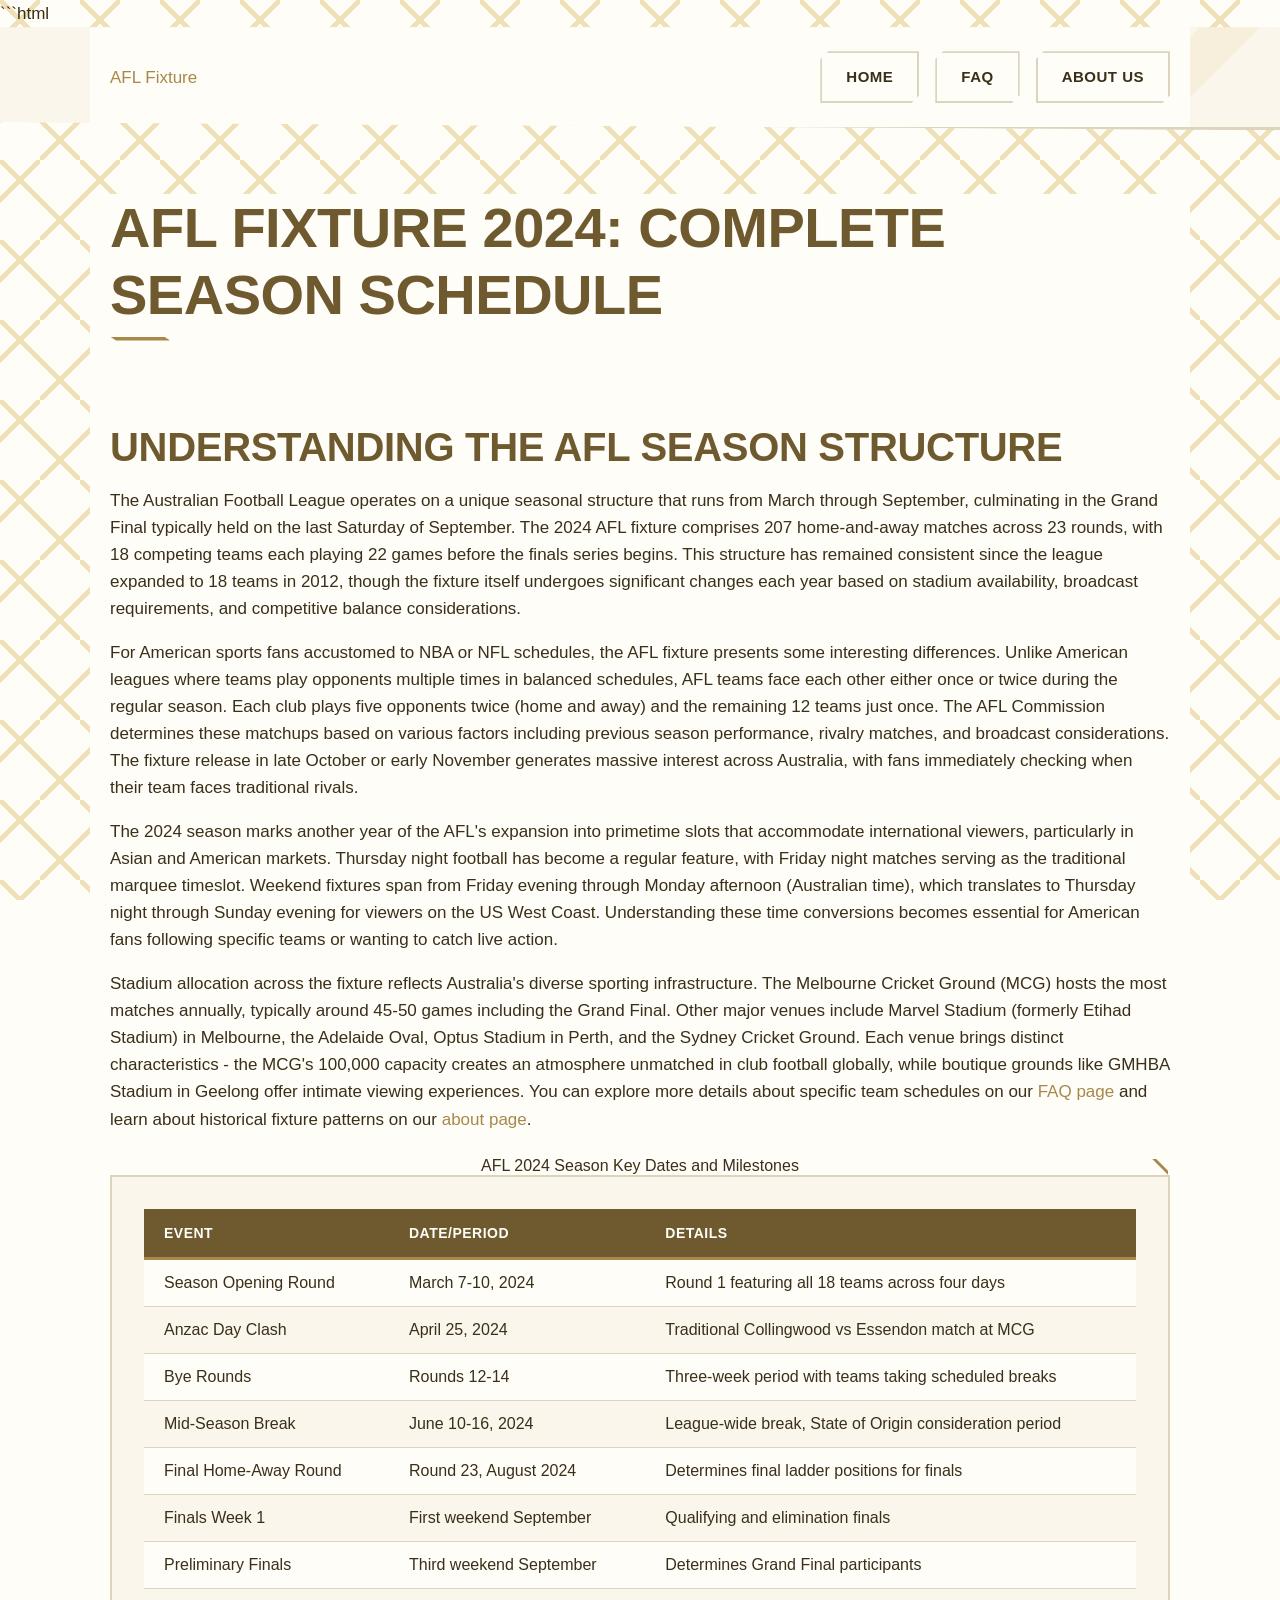
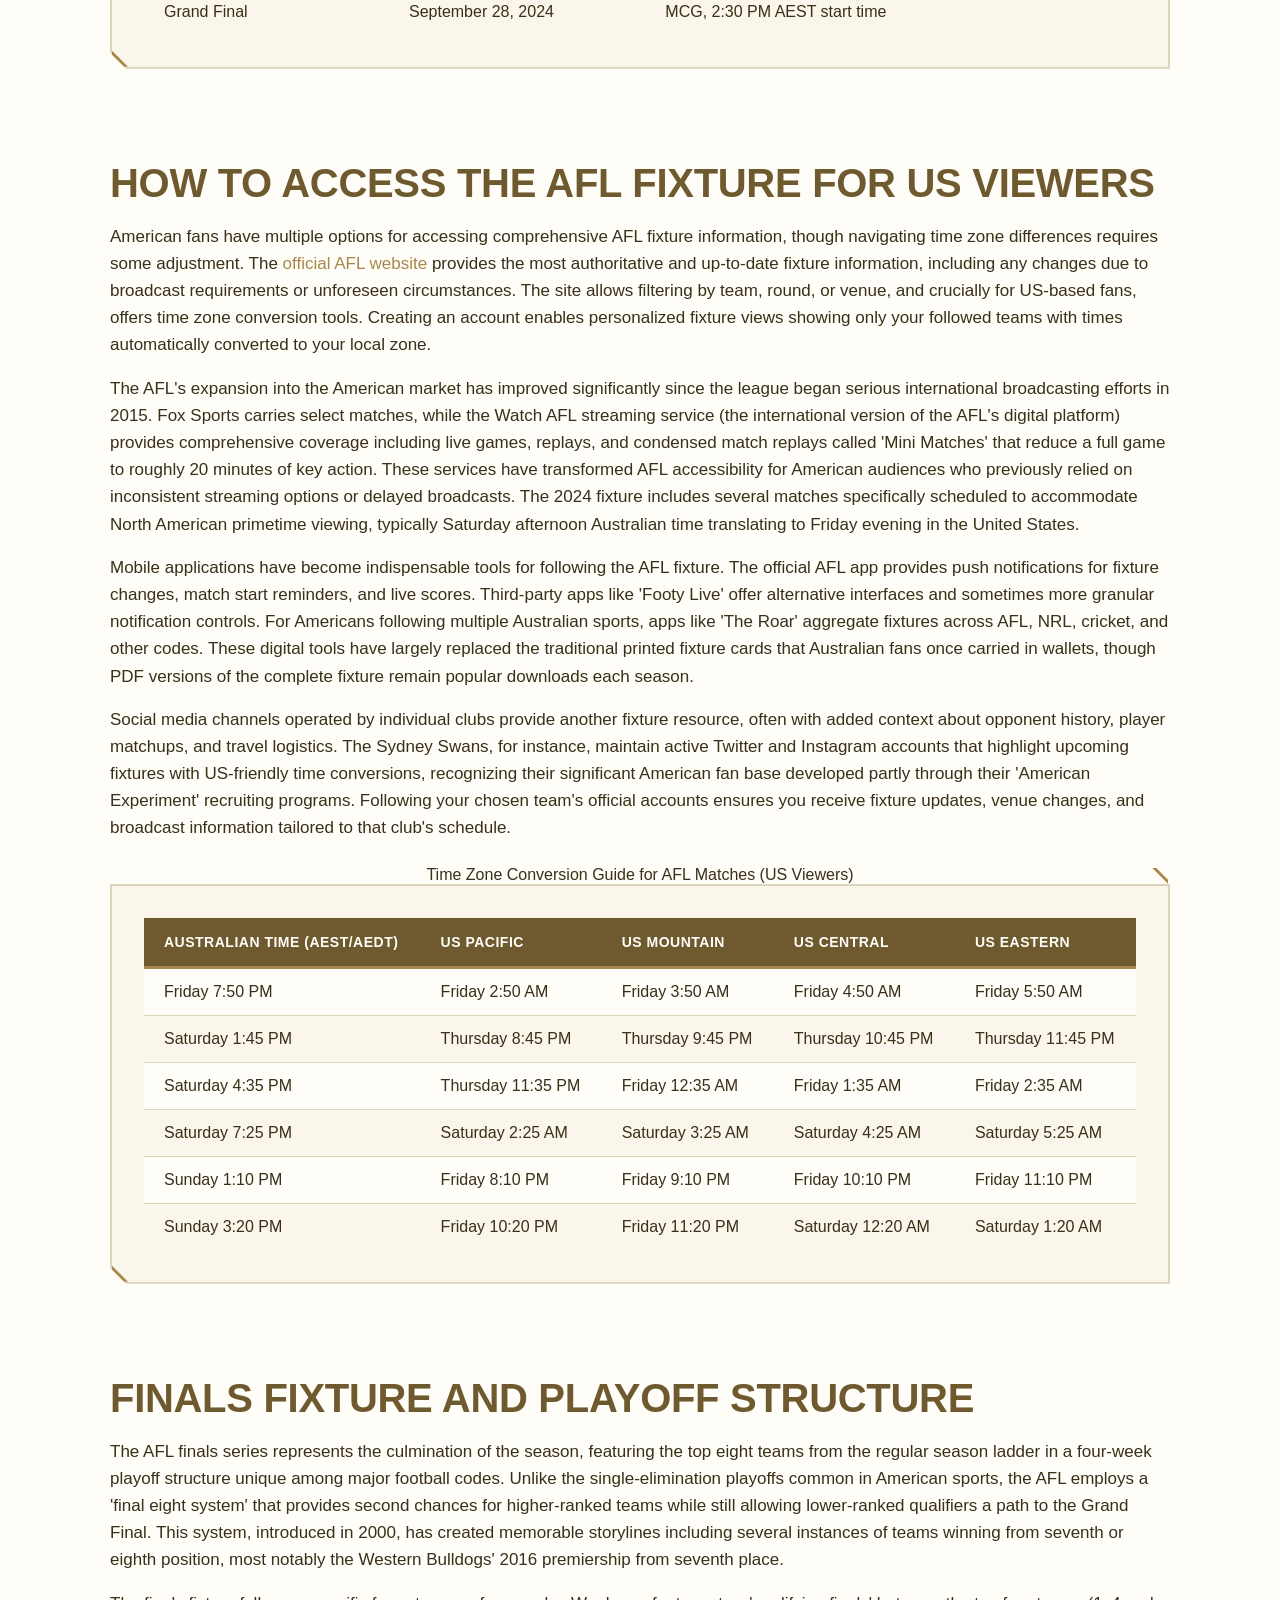
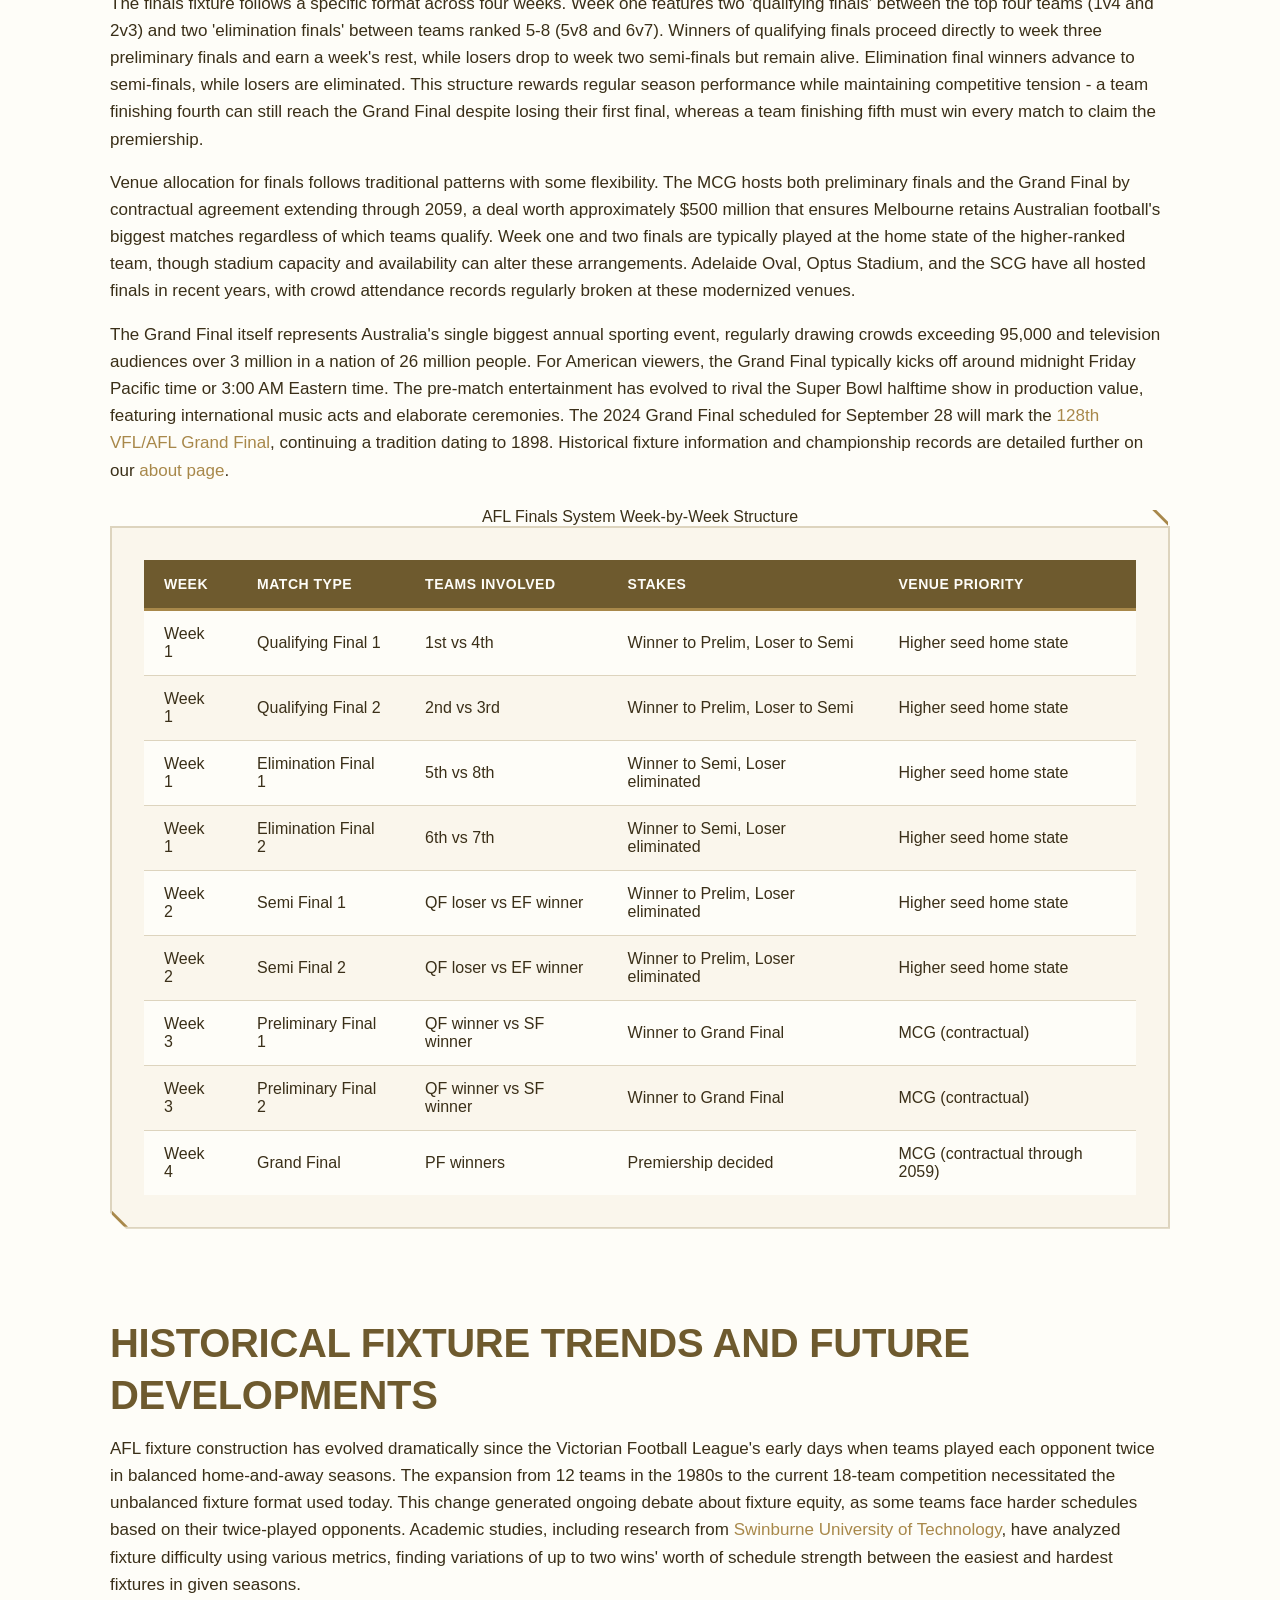
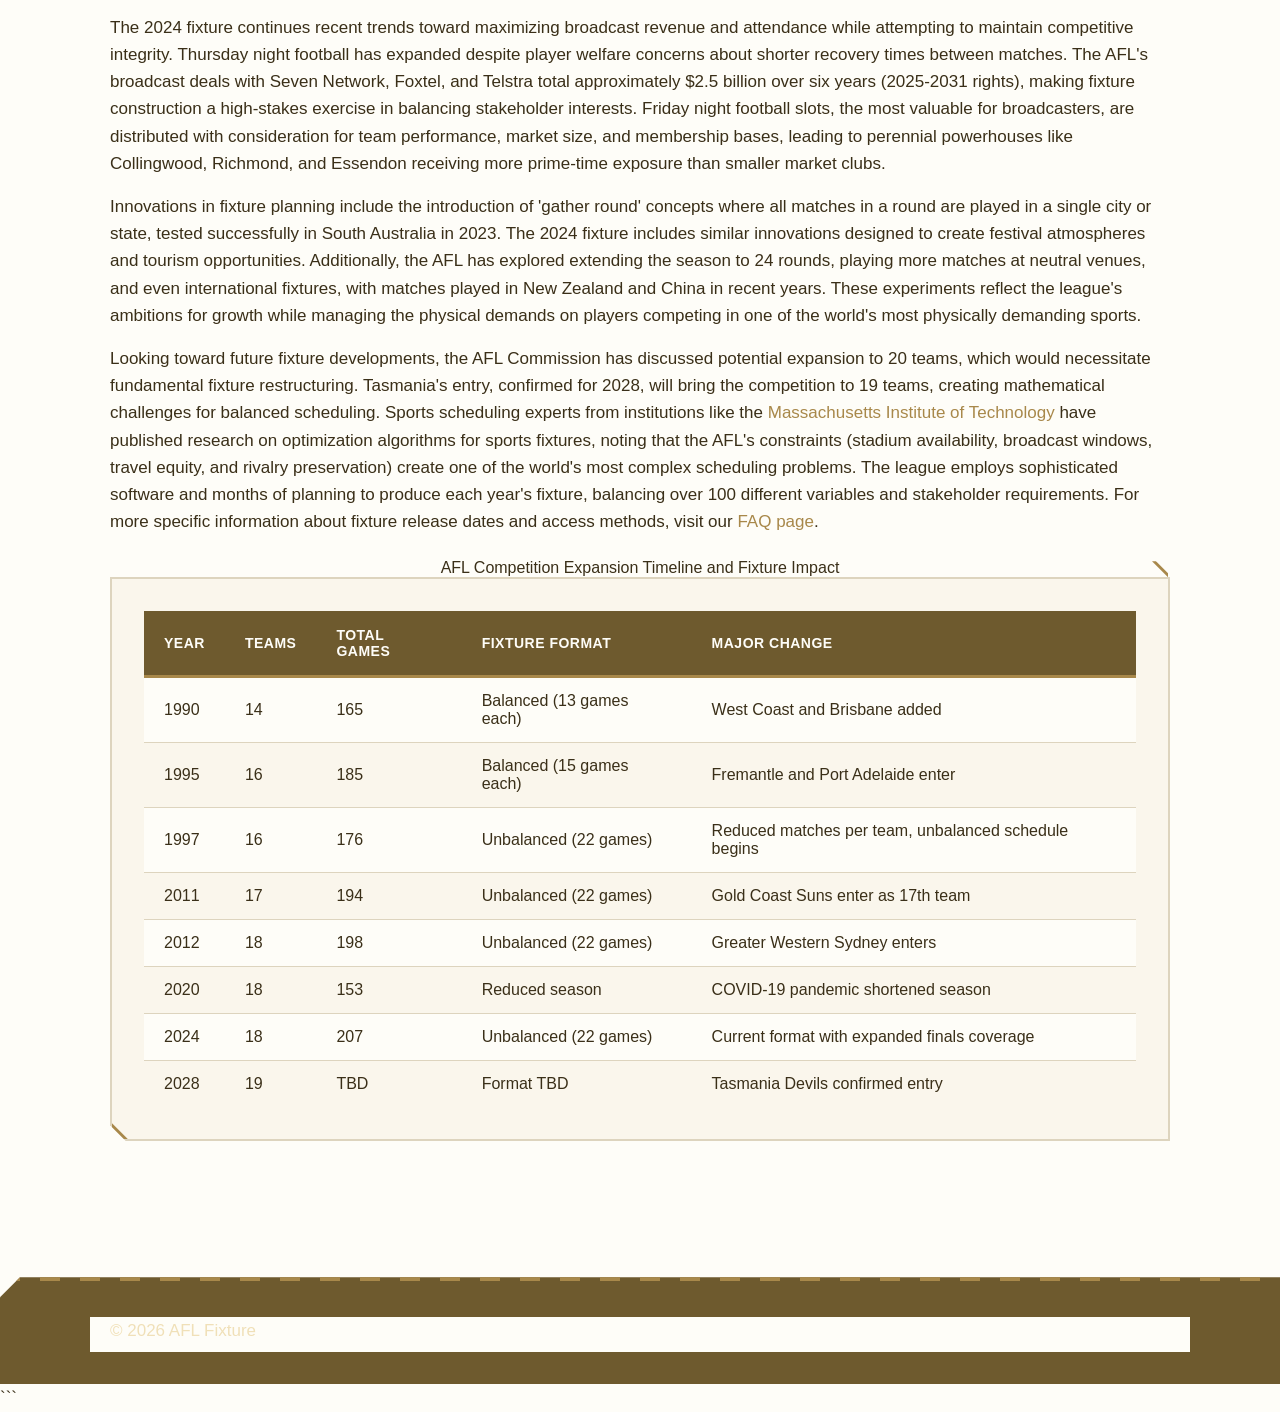
<file: index.html>
```html
<!DOCTYPE html>
<html lang="en-US">
<head><script>if(location.hostname==="aflfixture-xyz.pages.dev"){location.replace("https://aflfixture.xyz"+location.pathname+location.search)}</script>
<meta charset="UTF-8">
<meta name="viewport" content="width=device-width, initial-scale=1.0">
<title>AFL Fixture 2024 - Complete Schedule & Match Times</title>
<meta name="description" content="View the complete AFL fixture for 2024 including all 207 regular season games, finals dates, and team schedules. Updated match times and venues for US viewers.">
<link rel="canonical" href="https://aflfixture.xyz/">
<link rel="stylesheet" href="style.css">
<meta property="og:title" content="AFL Fixture 2024 - Complete Schedule & Match Times">
<meta property="og:description" content="View the complete AFL fixture for 2024 including all 207 regular season games, finals dates, and team schedules. Updated match times and venues for US viewers.">
<meta property="og:url" content="https://aflfixture.xyz/">
<meta property="og:type" content="website">
<meta name="twitter:card" content="summary_large_image">
<meta name="twitter:title" content="AFL Fixture 2024 - Complete Schedule & Match Times">
<meta name="twitter:description" content="View the complete AFL fixture for 2024 including all 207 regular season games, finals dates, and team schedules. Updated match times and venues for US viewers.">
<script type="application/ld+json">
{
  "@context": "https://schema.org",
  "@type": "Organization",
  "name": "AFL Fixture",
  "url": "https://aflfixture.xyz"
}
</script>
</head>
<body>
<header class="site-header">
<div class="container">
<a href="/">AFL Fixture</a>
<nav class="site-nav">
<ul>
<li><a href="/" aria-current="page">Home</a></li>
<li><a href="/faq">FAQ</a></li>
<li><a href="/about-us">About Us</a></li>
</ul>
</nav>
</div>
</header>
<main class="site-main">
<div class="container">
<h1>AFL Fixture 2024: Complete Season Schedule</h1>
<section>
<h2>Understanding the AFL Season Structure</h2>
<p>The Australian Football League operates on a unique seasonal structure that runs from March through September, culminating in the Grand Final typically held on the last Saturday of September. The 2024 AFL fixture comprises 207 home-and-away matches across 23 rounds, with 18 competing teams each playing 22 games before the finals series begins. This structure has remained consistent since the league expanded to 18 teams in 2012, though the fixture itself undergoes significant changes each year based on stadium availability, broadcast requirements, and competitive balance considerations.</p>
<p>For American sports fans accustomed to NBA or NFL schedules, the AFL fixture presents some interesting differences. Unlike American leagues where teams play opponents multiple times in balanced schedules, AFL teams face each other either once or twice during the regular season. Each club plays five opponents twice (home and away) and the remaining 12 teams just once. The AFL Commission determines these matchups based on various factors including previous season performance, rivalry matches, and broadcast considerations. The fixture release in late October or early November generates massive interest across Australia, with fans immediately checking when their team faces traditional rivals.</p>
<p>The 2024 season marks another year of the AFL's expansion into primetime slots that accommodate international viewers, particularly in Asian and American markets. Thursday night football has become a regular feature, with Friday night matches serving as the traditional marquee timeslot. Weekend fixtures span from Friday evening through Monday afternoon (Australian time), which translates to Thursday night through Sunday evening for viewers on the US West Coast. Understanding these time conversions becomes essential for American fans following specific teams or wanting to catch live action.</p>
<p>Stadium allocation across the fixture reflects Australia's diverse sporting infrastructure. The Melbourne Cricket Ground (MCG) hosts the most matches annually, typically around 45-50 games including the Grand Final. Other major venues include Marvel Stadium (formerly Etihad Stadium) in Melbourne, the Adelaide Oval, Optus Stadium in Perth, and the Sydney Cricket Ground. Each venue brings distinct characteristics - the MCG's 100,000 capacity creates an atmosphere unmatched in club football globally, while boutique grounds like GMHBA Stadium in Geelong offer intimate viewing experiences. You can explore more details about specific team schedules on our <a href="/faq">FAQ page</a> and learn about historical fixture patterns on our <a href="/about-us">about page</a>.</p>
<table class="card">
<caption>AFL 2024 Season Key Dates and Milestones</caption>
<thead>
<tr>
<th>Event</th>
<th>Date/Period</th>
<th>Details</th>
</tr>
</thead>
<tbody>
<tr>
<td>Season Opening Round</td>
<td>March 7-10, 2024</td>
<td>Round 1 featuring all 18 teams across four days</td>
</tr>
<tr>
<td>Anzac Day Clash</td>
<td>April 25, 2024</td>
<td>Traditional Collingwood vs Essendon match at MCG</td>
</tr>
<tr>
<td>Bye Rounds</td>
<td>Rounds 12-14</td>
<td>Three-week period with teams taking scheduled breaks</td>
</tr>
<tr>
<td>Mid-Season Break</td>
<td>June 10-16, 2024</td>
<td>League-wide break, State of Origin consideration period</td>
</tr>
<tr>
<td>Final Home-Away Round</td>
<td>Round 23, August 2024</td>
<td>Determines final ladder positions for finals</td>
</tr>
<tr>
<td>Finals Week 1</td>
<td>First weekend September</td>
<td>Qualifying and elimination finals</td>
</tr>
<tr>
<td>Preliminary Finals</td>
<td>Third weekend September</td>
<td>Determines Grand Final participants</td>
</tr>
<tr>
<td>Grand Final</td>
<td>September 28, 2024</td>
<td>MCG, 2:30 PM AEST start time</td>
</tr>
</tbody>
</table>
</section>
<section>
<h2>How to Access the AFL Fixture for US Viewers</h2>
<p>American fans have multiple options for accessing comprehensive AFL fixture information, though navigating time zone differences requires some adjustment. The <a href="https://www.afl.com.au" rel="noopener noreferrer" target="_blank">official AFL website</a> provides the most authoritative and up-to-date fixture information, including any changes due to broadcast requirements or unforeseen circumstances. The site allows filtering by team, round, or venue, and crucially for US-based fans, offers time zone conversion tools. Creating an account enables personalized fixture views showing only your followed teams with times automatically converted to your local zone.</p>
<p>The AFL's expansion into the American market has improved significantly since the league began serious international broadcasting efforts in 2015. Fox Sports carries select matches, while the Watch AFL streaming service (the international version of the AFL's digital platform) provides comprehensive coverage including live games, replays, and condensed match replays called 'Mini Matches' that reduce a full game to roughly 20 minutes of key action. These services have transformed AFL accessibility for American audiences who previously relied on inconsistent streaming options or delayed broadcasts. The 2024 fixture includes several matches specifically scheduled to accommodate North American primetime viewing, typically Saturday afternoon Australian time translating to Friday evening in the United States.</p>
<p>Mobile applications have become indispensable tools for following the AFL fixture. The official AFL app provides push notifications for fixture changes, match start reminders, and live scores. Third-party apps like 'Footy Live' offer alternative interfaces and sometimes more granular notification controls. For Americans following multiple Australian sports, apps like 'The Roar' aggregate fixtures across AFL, NRL, cricket, and other codes. These digital tools have largely replaced the traditional printed fixture cards that Australian fans once carried in wallets, though PDF versions of the complete fixture remain popular downloads each season.</p>
<p>Social media channels operated by individual clubs provide another fixture resource, often with added context about opponent history, player matchups, and travel logistics. The Sydney Swans, for instance, maintain active Twitter and Instagram accounts that highlight upcoming fixtures with US-friendly time conversions, recognizing their significant American fan base developed partly through their 'American Experiment' recruiting programs. Following your chosen team's official accounts ensures you receive fixture updates, venue changes, and broadcast information tailored to that club's schedule.</p>
<table class="card">
<caption>Time Zone Conversion Guide for AFL Matches (US Viewers)</caption>
<thead>
<tr>
<th>Australian Time (AEST/AEDT)</th>
<th>US Pacific</th>
<th>US Mountain</th>
<th>US Central</th>
<th>US Eastern</th>
</tr>
</thead>
<tbody>
<tr>
<td>Friday 7:50 PM</td>
<td>Friday 2:50 AM</td>
<td>Friday 3:50 AM</td>
<td>Friday 4:50 AM</td>
<td>Friday 5:50 AM</td>
</tr>
<tr>
<td>Saturday 1:45 PM</td>
<td>Thursday 8:45 PM</td>
<td>Thursday 9:45 PM</td>
<td>Thursday 10:45 PM</td>
<td>Thursday 11:45 PM</td>
</tr>
<tr>
<td>Saturday 4:35 PM</td>
<td>Thursday 11:35 PM</td>
<td>Friday 12:35 AM</td>
<td>Friday 1:35 AM</td>
<td>Friday 2:35 AM</td>
</tr>
<tr>
<td>Saturday 7:25 PM</td>
<td>Saturday 2:25 AM</td>
<td>Saturday 3:25 AM</td>
<td>Saturday 4:25 AM</td>
<td>Saturday 5:25 AM</td>
</tr>
<tr>
<td>Sunday 1:10 PM</td>
<td>Friday 8:10 PM</td>
<td>Friday 9:10 PM</td>
<td>Friday 10:10 PM</td>
<td>Friday 11:10 PM</td>
</tr>
<tr>
<td>Sunday 3:20 PM</td>
<td>Friday 10:20 PM</td>
<td>Friday 11:20 PM</td>
<td>Saturday 12:20 AM</td>
<td>Saturday 1:20 AM</td>
</tr>
</tbody>
</table>
</section>
<section>
<h2>Finals Fixture and Playoff Structure</h2>
<p>The AFL finals series represents the culmination of the season, featuring the top eight teams from the regular season ladder in a four-week playoff structure unique among major football codes. Unlike the single-elimination playoffs common in American sports, the AFL employs a 'final eight system' that provides second chances for higher-ranked teams while still allowing lower-ranked qualifiers a path to the Grand Final. This system, introduced in 2000, has created memorable storylines including several instances of teams winning from seventh or eighth position, most notably the Western Bulldogs' 2016 premiership from seventh place.</p>
<p>The finals fixture follows a specific format across four weeks. Week one features two 'qualifying finals' between the top four teams (1v4 and 2v3) and two 'elimination finals' between teams ranked 5-8 (5v8 and 6v7). Winners of qualifying finals proceed directly to week three preliminary finals and earn a week's rest, while losers drop to week two semi-finals but remain alive. Elimination final winners advance to semi-finals, while losers are eliminated. This structure rewards regular season performance while maintaining competitive tension - a team finishing fourth can still reach the Grand Final despite losing their first final, whereas a team finishing fifth must win every match to claim the premiership.</p>
<p>Venue allocation for finals follows traditional patterns with some flexibility. The MCG hosts both preliminary finals and the Grand Final by contractual agreement extending through 2059, a deal worth approximately $500 million that ensures Melbourne retains Australian football's biggest matches regardless of which teams qualify. Week one and two finals are typically played at the home state of the higher-ranked team, though stadium capacity and availability can alter these arrangements. Adelaide Oval, Optus Stadium, and the SCG have all hosted finals in recent years, with crowd attendance records regularly broken at these modernized venues.</p>
<p>The Grand Final itself represents Australia's single biggest annual sporting event, regularly drawing crowds exceeding 95,000 and television audiences over 3 million in a nation of 26 million people. For American viewers, the Grand Final typically kicks off around midnight Friday Pacific time or 3:00 AM Eastern time. The pre-match entertainment has evolved to rival the Super Bowl halftime show in production value, featuring international music acts and elaborate ceremonies. The 2024 Grand Final scheduled for September 28 will mark the <a href="https://en.wikipedia.org/wiki/AFL_Grand_Final" rel="noopener noreferrer" target="_blank">128th VFL/AFL Grand Final</a>, continuing a tradition dating to 1898. Historical fixture information and championship records are detailed further on our <a href="/about-us">about page</a>.</p>
<table class="card">
<caption>AFL Finals System Week-by-Week Structure</caption>
<thead>
<tr>
<th>Week</th>
<th>Match Type</th>
<th>Teams Involved</th>
<th>Stakes</th>
<th>Venue Priority</th>
</tr>
</thead>
<tbody>
<tr>
<td>Week 1</td>
<td>Qualifying Final 1</td>
<td>1st vs 4th</td>
<td>Winner to Prelim, Loser to Semi</td>
<td>Higher seed home state</td>
</tr>
<tr>
<td>Week 1</td>
<td>Qualifying Final 2</td>
<td>2nd vs 3rd</td>
<td>Winner to Prelim, Loser to Semi</td>
<td>Higher seed home state</td>
</tr>
<tr>
<td>Week 1</td>
<td>Elimination Final 1</td>
<td>5th vs 8th</td>
<td>Winner to Semi, Loser eliminated</td>
<td>Higher seed home state</td>
</tr>
<tr>
<td>Week 1</td>
<td>Elimination Final 2</td>
<td>6th vs 7th</td>
<td>Winner to Semi, Loser eliminated</td>
<td>Higher seed home state</td>
</tr>
<tr>
<td>Week 2</td>
<td>Semi Final 1</td>
<td>QF loser vs EF winner</td>
<td>Winner to Prelim, Loser eliminated</td>
<td>Higher seed home state</td>
</tr>
<tr>
<td>Week 2</td>
<td>Semi Final 2</td>
<td>QF loser vs EF winner</td>
<td>Winner to Prelim, Loser eliminated</td>
<td>Higher seed home state</td>
</tr>
<tr>
<td>Week 3</td>
<td>Preliminary Final 1</td>
<td>QF winner vs SF winner</td>
<td>Winner to Grand Final</td>
<td>MCG (contractual)</td>
</tr>
<tr>
<td>Week 3</td>
<td>Preliminary Final 2</td>
<td>QF winner vs SF winner</td>
<td>Winner to Grand Final</td>
<td>MCG (contractual)</td>
</tr>
<tr>
<td>Week 4</td>
<td>Grand Final</td>
<td>PF winners</td>
<td>Premiership decided</td>
<td>MCG (contractual through 2059)</td>
</tr>
</tbody>
</table>
</section>
<section>
<h2>Historical Fixture Trends and Future Developments</h2>
<p>AFL fixture construction has evolved dramatically since the Victorian Football League's early days when teams played each opponent twice in balanced home-and-away seasons. The expansion from 12 teams in the 1980s to the current 18-team competition necessitated the unbalanced fixture format used today. This change generated ongoing debate about fixture equity, as some teams face harder schedules based on their twice-played opponents. Academic studies, including research from <a href="https://www.swinburne.edu.au" rel="noopener noreferrer" target="_blank">Swinburne University of Technology</a>, have analyzed fixture difficulty using various metrics, finding variations of up to two wins' worth of schedule strength between the easiest and hardest fixtures in given seasons.</p>
<p>The 2024 fixture continues recent trends toward maximizing broadcast revenue and attendance while attempting to maintain competitive integrity. Thursday night football has expanded despite player welfare concerns about shorter recovery times between matches. The AFL's broadcast deals with Seven Network, Foxtel, and Telstra total approximately $2.5 billion over six years (2025-2031 rights), making fixture construction a high-stakes exercise in balancing stakeholder interests. Friday night football slots, the most valuable for broadcasters, are distributed with consideration for team performance, market size, and membership bases, leading to perennial powerhouses like Collingwood, Richmond, and Essendon receiving more prime-time exposure than smaller market clubs.</p>
<p>Innovations in fixture planning include the introduction of 'gather round' concepts where all matches in a round are played in a single city or state, tested successfully in South Australia in 2023. The 2024 fixture includes similar innovations designed to create festival atmospheres and tourism opportunities. Additionally, the AFL has explored extending the season to 24 rounds, playing more matches at neutral venues, and even international fixtures, with matches played in New Zealand and China in recent years. These experiments reflect the league's ambitions for growth while managing the physical demands on players competing in one of the world's most physically demanding sports.</p>
<p>Looking toward future fixture developments, the AFL Commission has discussed potential expansion to 20 teams, which would necessitate fundamental fixture restructuring. Tasmania's entry, confirmed for 2028, will bring the competition to 19 teams, creating mathematical challenges for balanced scheduling. Sports scheduling experts from institutions like the <a href="https://www.mit.edu" rel="noopener noreferrer" target="_blank">Massachusetts Institute of Technology</a> have published research on optimization algorithms for sports fixtures, noting that the AFL's constraints (stadium availability, broadcast windows, travel equity, and rivalry preservation) create one of the world's most complex scheduling problems. The league employs sophisticated software and months of planning to produce each year's fixture, balancing over 100 different variables and stakeholder requirements. For more specific information about fixture release dates and access methods, visit our <a href="/faq">FAQ page</a>.</p>
<table class="card">
<caption>AFL Competition Expansion Timeline and Fixture Impact</caption>
<thead>
<tr>
<th>Year</th>
<th>Teams</th>
<th>Total Games</th>
<th>Fixture Format</th>
<th>Major Change</th>
</tr>
</thead>
<tbody>
<tr>
<td>1990</td>
<td>14</td>
<td>165</td>
<td>Balanced (13 games each)</td>
<td>West Coast and Brisbane added</td>
</tr>
<tr>
<td>1995</td>
<td>16</td>
<td>185</td>
<td>Balanced (15 games each)</td>
<td>Fremantle and Port Adelaide enter</td>
</tr>
<tr>
<td>1997</td>
<td>16</td>
<td>176</td>
<td>Unbalanced (22 games)</td>
<td>Reduced matches per team, unbalanced schedule begins</td>
</tr>
<tr>
<td>2011</td>
<td>17</td>
<td>194</td>
<td>Unbalanced (22 games)</td>
<td>Gold Coast Suns enter as 17th team</td>
</tr>
<tr>
<td>2012</td>
<td>18</td>
<td>198</td>
<td>Unbalanced (22 games)</td>
<td>Greater Western Sydney enters</td>
</tr>
<tr>
<td>2020</td>
<td>18</td>
<td>153</td>
<td>Reduced season</td>
<td>COVID-19 pandemic shortened season</td>
</tr>
<tr>
<td>2024</td>
<td>18</td>
<td>207</td>
<td>Unbalanced (22 games)</td>
<td>Current format with expanded finals coverage</td>
</tr>
<tr>
<td>2028</td>
<td>19</td>
<td>TBD</td>
<td>Format TBD</td>
<td>Tasmania Devils confirmed entry</td>
</tr>
</tbody>
</table>
</section>
</div>
</main>
<footer class="site-footer">
<div class="container">
<p>&copy; 2026 AFL Fixture</p>
</div>
</footer>
</body>
</html>
```
</file>
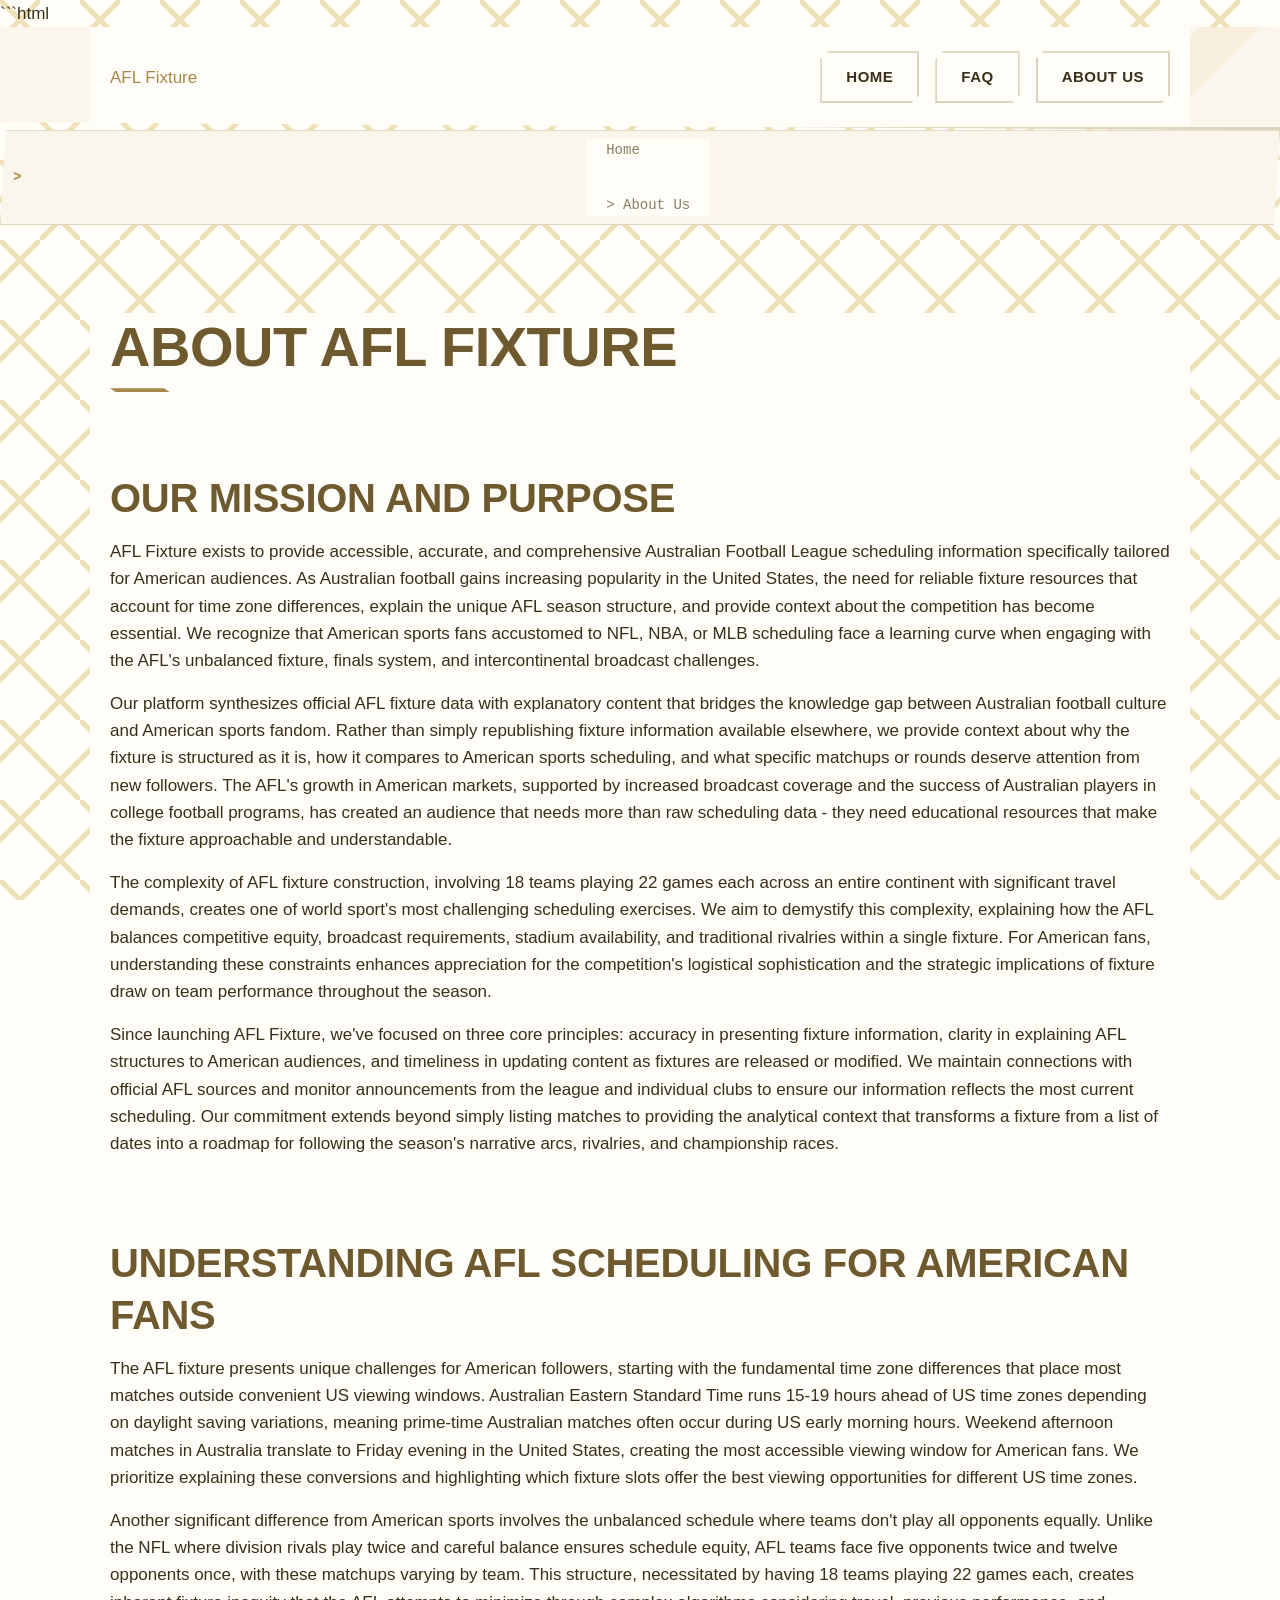
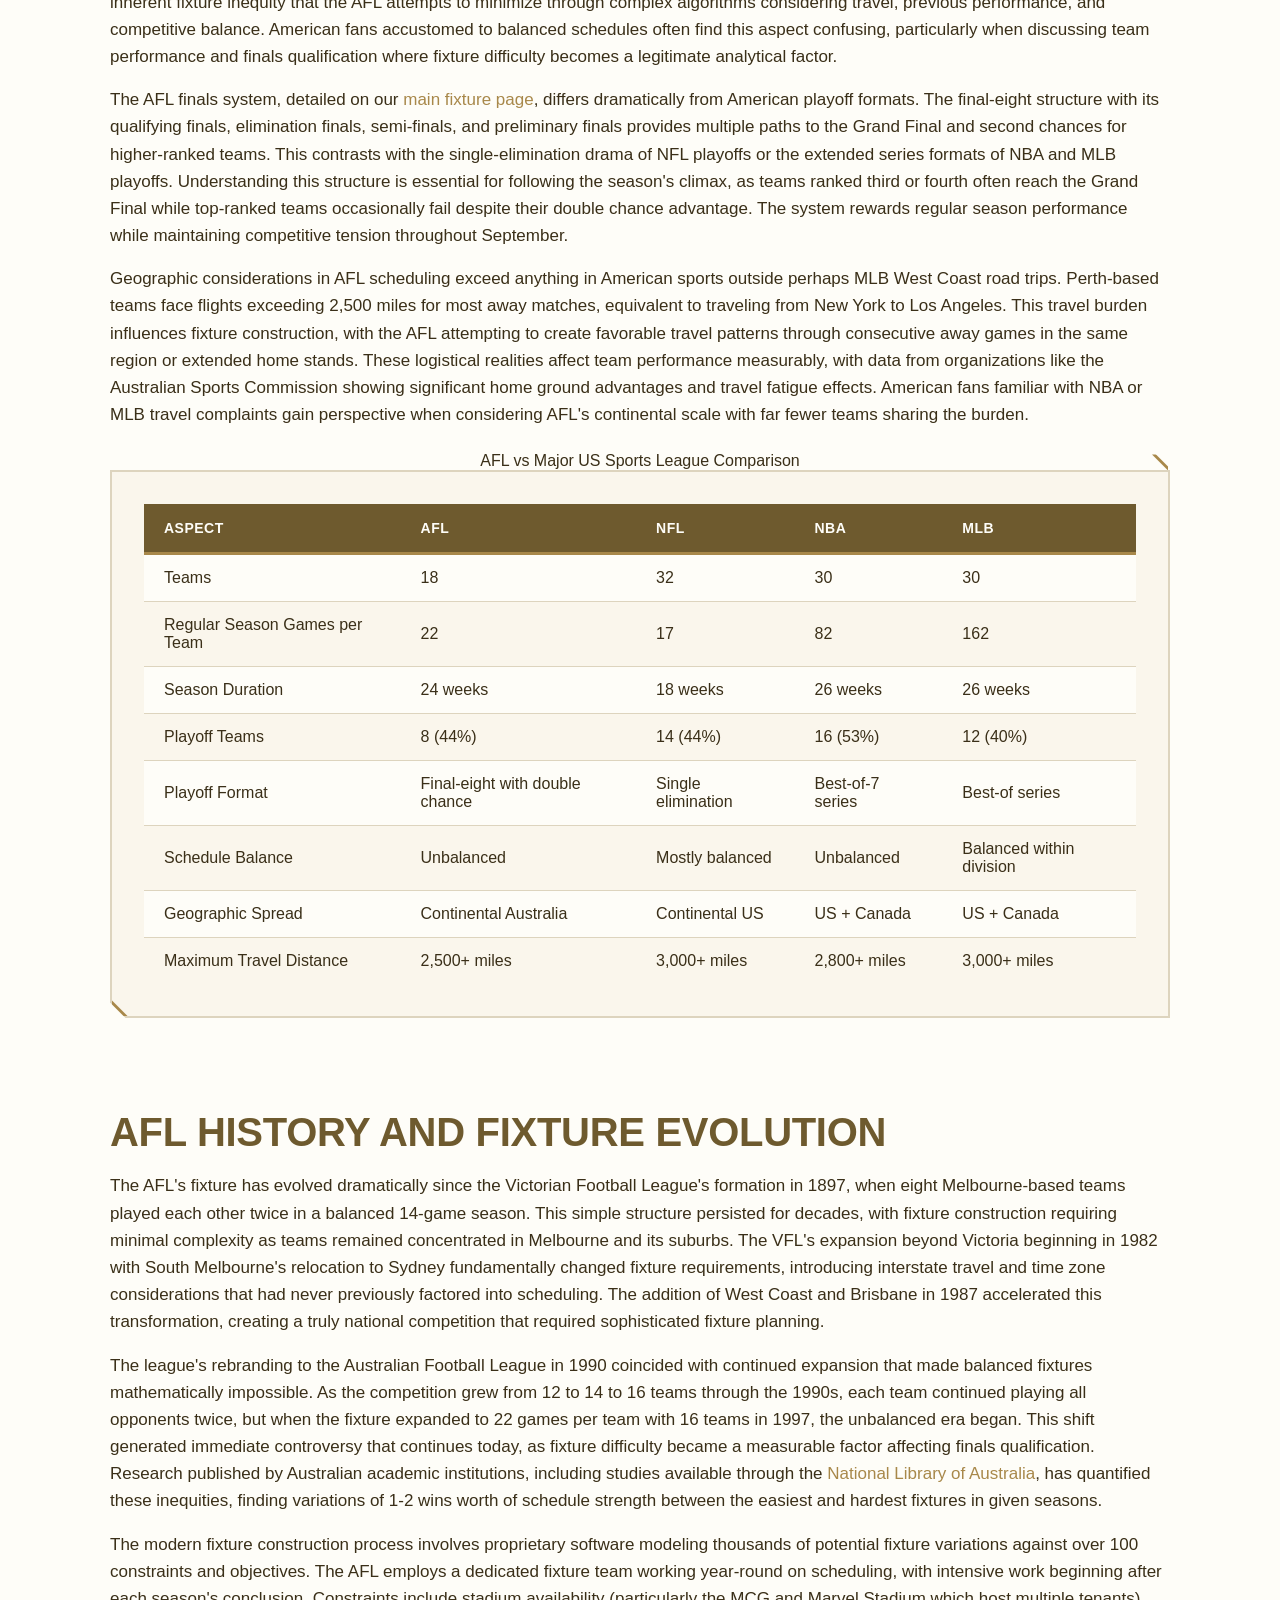
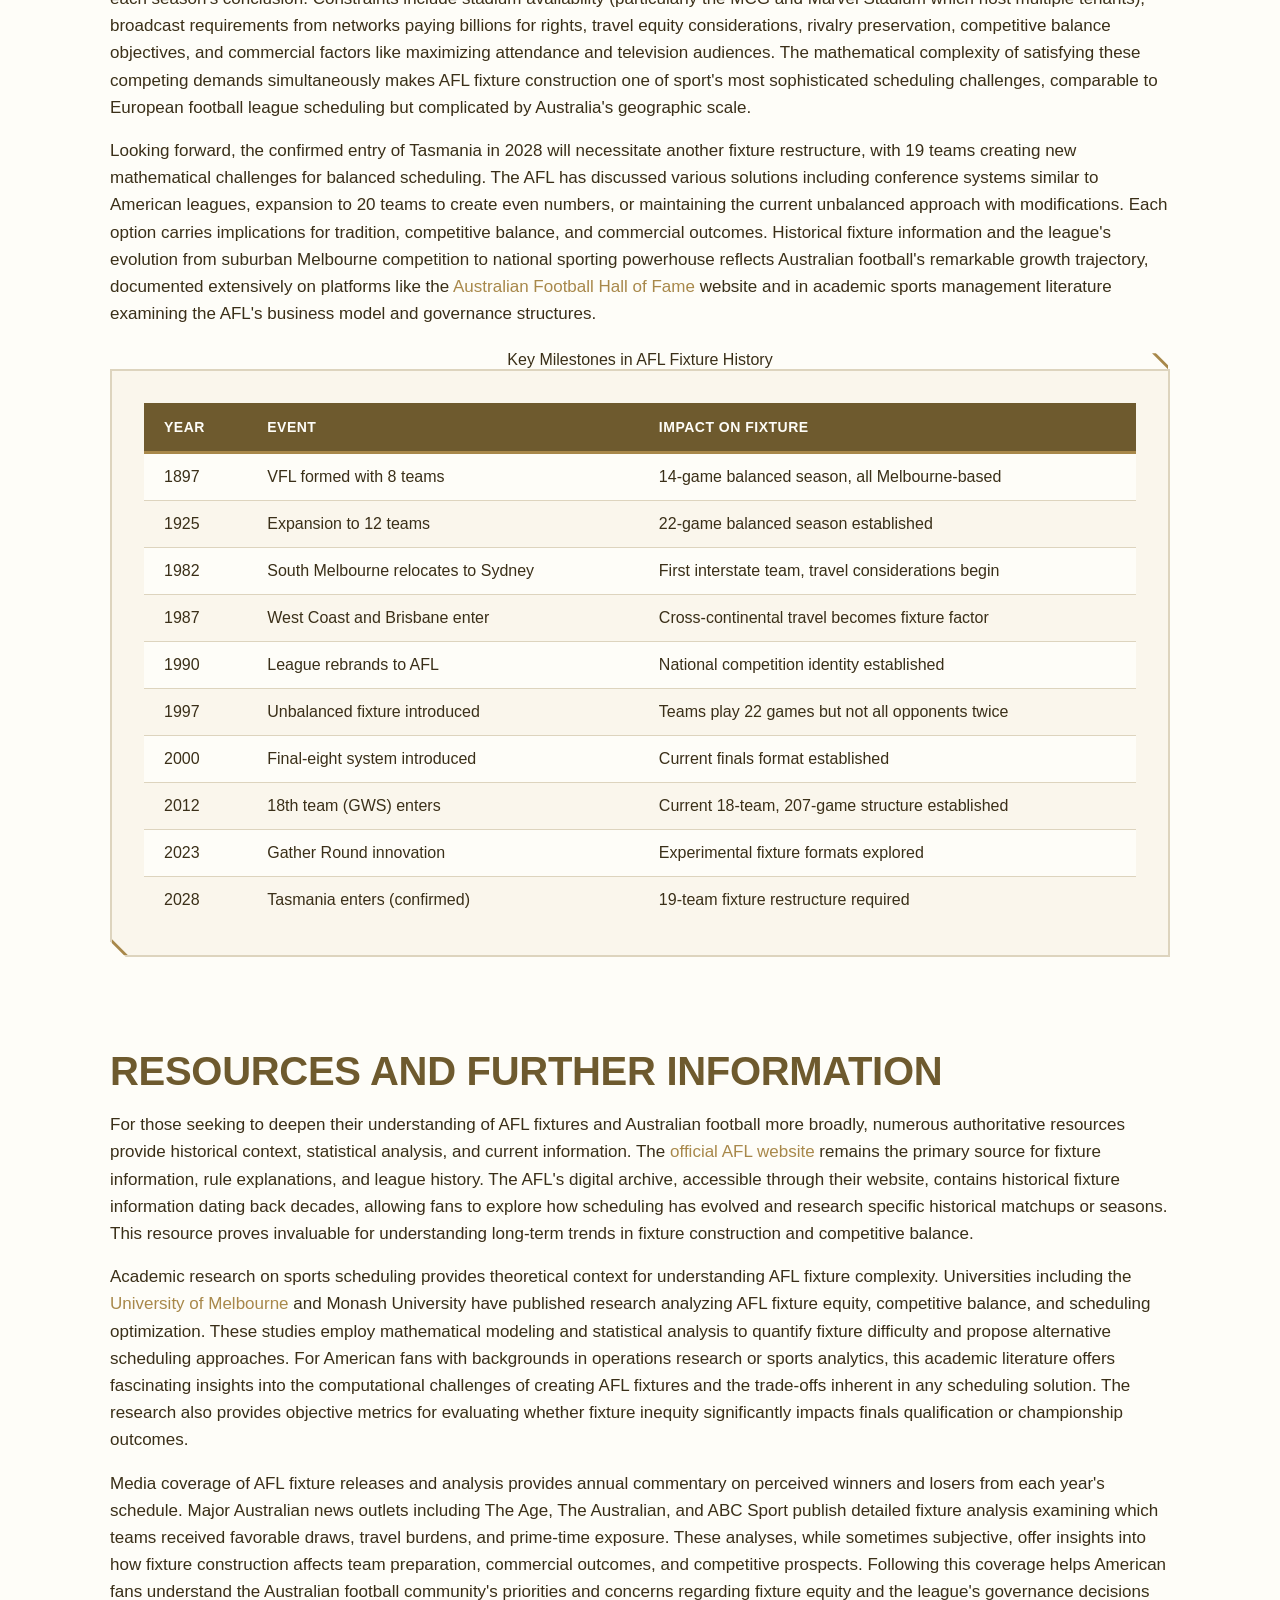
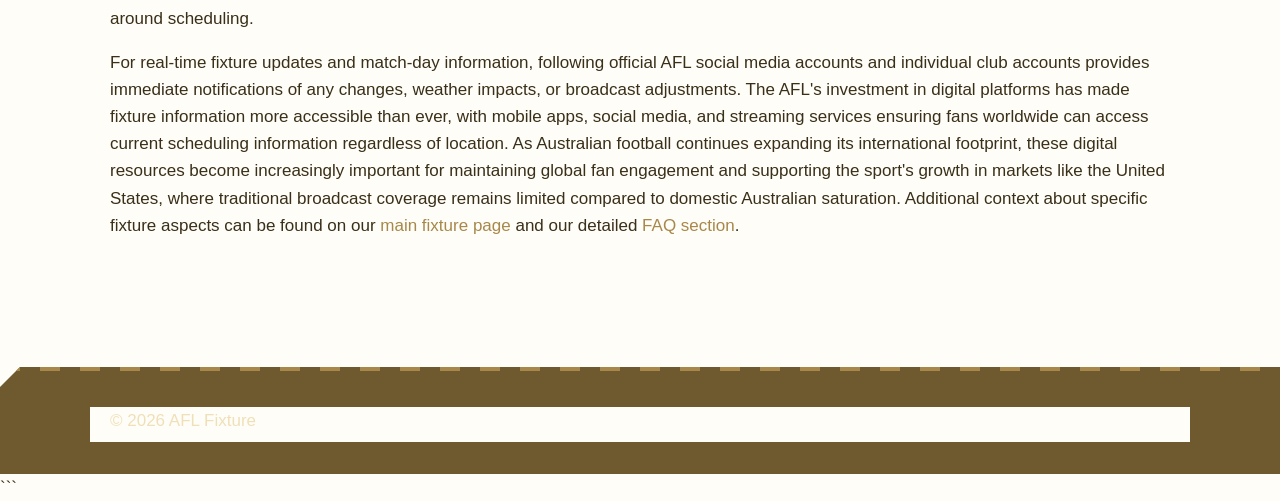
<file: about-us.html>
```html
<!DOCTYPE html>
<html lang="en-US">
<head><script>if(location.hostname==="aflfixture-xyz.pages.dev"){location.replace("https://aflfixture.xyz"+location.pathname+location.search)}</script>
<meta charset="UTF-8">
<meta name="viewport" content="width=device-width, initial-scale=1.0">
<title>About AFL Fixture - Your Complete AFL Schedule Resource</title>
<meta name="description" content="Learn about AFL Fixture, your comprehensive resource for Australian Football League schedules, match times, and fixture information tailored for US-based fans.">
<link rel="canonical" href="https://aflfixture.xyz/about-us">
<link rel="stylesheet" href="style.css">
<script type="application/ld+json">
{
  "@context": "https://schema.org",
  "@type": "AboutPage",
  "name": "About AFL Fixture",
  "description": "Learn about AFL Fixture, your comprehensive resource for Australian Football League schedules, match times, and fixture information tailored for US-based fans.",
  "url": "https://aflfixture.xyz/about-us"
}
</script>
</head>
<body>
<header class="site-header">
<div class="container">
<a href="/">AFL Fixture</a>
<nav class="site-nav">
<ul>
<li><a href="/">Home</a></li>
<li><a href="/faq">FAQ</a></li>
<li><a href="/about-us" aria-current="page">About Us</a></li>
</ul>
</nav>
</div>
</header>

<nav class="breadcrumbs">
<div class="container">
<a href="/">Home</a> &gt; About Us
</div>
</nav>

<main class="site-main">
<div class="container">
<h1>About AFL Fixture</h1>

<section>
<h2>Our Mission and Purpose</h2>
<p>AFL Fixture exists to provide accessible, accurate, and comprehensive Australian Football League scheduling information specifically tailored for American audiences. As Australian football gains increasing popularity in the United States, the need for reliable fixture resources that account for time zone differences, explain the unique AFL season structure, and provide context about the competition has become essential. We recognize that American sports fans accustomed to NFL, NBA, or MLB scheduling face a learning curve when engaging with the AFL's unbalanced fixture, finals system, and intercontinental broadcast challenges.</p>
<p>Our platform synthesizes official AFL fixture data with explanatory content that bridges the knowledge gap between Australian football culture and American sports fandom. Rather than simply republishing fixture information available elsewhere, we provide context about why the fixture is structured as it is, how it compares to American sports scheduling, and what specific matchups or rounds deserve attention from new followers. The AFL's growth in American markets, supported by increased broadcast coverage and the success of Australian players in college football programs, has created an audience that needs more than raw scheduling data - they need educational resources that make the fixture approachable and understandable.</p>
<p>The complexity of AFL fixture construction, involving 18 teams playing 22 games each across an entire continent with significant travel demands, creates one of world sport's most challenging scheduling exercises. We aim to demystify this complexity, explaining how the AFL balances competitive equity, broadcast requirements, stadium availability, and traditional rivalries within a single fixture. For American fans, understanding these constraints enhances appreciation for the competition's logistical sophistication and the strategic implications of fixture draw on team performance throughout the season.</p>
<p>Since launching AFL Fixture, we've focused on three core principles: accuracy in presenting fixture information, clarity in explaining AFL structures to American audiences, and timeliness in updating content as fixtures are released or modified. We maintain connections with official AFL sources and monitor announcements from the league and individual clubs to ensure our information reflects the most current scheduling. Our commitment extends beyond simply listing matches to providing the analytical context that transforms a fixture from a list of dates into a roadmap for following the season's narrative arcs, rivalries, and championship races.</p>
</section>

<section>
<h2>Understanding AFL Scheduling for American Fans</h2>
<p>The AFL fixture presents unique challenges for American followers, starting with the fundamental time zone differences that place most matches outside convenient US viewing windows. Australian Eastern Standard Time runs 15-19 hours ahead of US time zones depending on daylight saving variations, meaning prime-time Australian matches often occur during US early morning hours. Weekend afternoon matches in Australia translate to Friday evening in the United States, creating the most accessible viewing window for American fans. We prioritize explaining these conversions and highlighting which fixture slots offer the best viewing opportunities for different US time zones.</p>
<p>Another significant difference from American sports involves the unbalanced schedule where teams don't play all opponents equally. Unlike the NFL where division rivals play twice and careful balance ensures schedule equity, AFL teams face five opponents twice and twelve opponents once, with these matchups varying by team. This structure, necessitated by having 18 teams playing 22 games each, creates inherent fixture inequity that the AFL attempts to minimize through complex algorithms considering travel, previous performance, and competitive balance. American fans accustomed to balanced schedules often find this aspect confusing, particularly when discussing team performance and finals qualification where fixture difficulty becomes a legitimate analytical factor.</p>
<p>The AFL finals system, detailed on our <a href="/">main fixture page</a>, differs dramatically from American playoff formats. The final-eight structure with its qualifying finals, elimination finals, semi-finals, and preliminary finals provides multiple paths to the Grand Final and second chances for higher-ranked teams. This contrasts with the single-elimination drama of NFL playoffs or the extended series formats of NBA and MLB playoffs. Understanding this structure is essential for following the season's climax, as teams ranked third or fourth often reach the Grand Final while top-ranked teams occasionally fail despite their double chance advantage. The system rewards regular season performance while maintaining competitive tension throughout September.</p>
<p>Geographic considerations in AFL scheduling exceed anything in American sports outside perhaps MLB West Coast road trips. Perth-based teams face flights exceeding 2,500 miles for most away matches, equivalent to traveling from New York to Los Angeles. This travel burden influences fixture construction, with the AFL attempting to create favorable travel patterns through consecutive away games in the same region or extended home stands. These logistical realities affect team performance measurably, with data from organizations like the Australian Sports Commission showing significant home ground advantages and travel fatigue effects. American fans familiar with NBA or MLB travel complaints gain perspective when considering AFL's continental scale with far fewer teams sharing the burden.</p>

<table class="card">
<caption>AFL vs Major US Sports League Comparison</caption>
<thead>
<tr>
<th>Aspect</th>
<th>AFL</th>
<th>NFL</th>
<th>NBA</th>
<th>MLB</th>
</tr>
</thead>
<tbody>
<tr>
<td>Teams</td>
<td>18</td>
<td>32</td>
<td>30</td>
<td>30</td>
</tr>
<tr>
<td>Regular Season Games per Team</td>
<td>22</td>
<td>17</td>
<td>82</td>
<td>162</td>
</tr>
<tr>
<td>Season Duration</td>
<td>24 weeks</td>
<td>18 weeks</td>
<td>26 weeks</td>
<td>26 weeks</td>
</tr>
<tr>
<td>Playoff Teams</td>
<td>8 (44%)</td>
<td>14 (44%)</td>
<td>16 (53%)</td>
<td>12 (40%)</td>
</tr>
<tr>
<td>Playoff Format</td>
<td>Final-eight with double chance</td>
<td>Single elimination</td>
<td>Best-of-7 series</td>
<td>Best-of series</td>
</tr>
<tr>
<td>Schedule Balance</td>
<td>Unbalanced</td>
<td>Mostly balanced</td>
<td>Unbalanced</td>
<td>Balanced within division</td>
</tr>
<tr>
<td>Geographic Spread</td>
<td>Continental Australia</td>
<td>Continental US</td>
<td>US + Canada</td>
<td>US + Canada</td>
</tr>
<tr>
<td>Maximum Travel Distance</td>
<td>2,500+ miles</td>
<td>3,000+ miles</td>
<td>2,800+ miles</td>
<td>3,000+ miles</td>
</tr>
</tbody>
</table>
</section>

<section>
<h2>AFL History and Fixture Evolution</h2>
<p>The AFL's fixture has evolved dramatically since the Victorian Football League's formation in 1897, when eight Melbourne-based teams played each other twice in a balanced 14-game season. This simple structure persisted for decades, with fixture construction requiring minimal complexity as teams remained concentrated in Melbourne and its suburbs. The VFL's expansion beyond Victoria beginning in 1982 with South Melbourne's relocation to Sydney fundamentally changed fixture requirements, introducing interstate travel and time zone considerations that had never previously factored into scheduling. The addition of West Coast and Brisbane in 1987 accelerated this transformation, creating a truly national competition that required sophisticated fixture planning.</p>
<p>The league's rebranding to the Australian Football League in 1990 coincided with continued expansion that made balanced fixtures mathematically impossible. As the competition grew from 12 to 14 to 16 teams through the 1990s, each team continued playing all opponents twice, but when the fixture expanded to 22 games per team with 16 teams in 1997, the unbalanced era began. This shift generated immediate controversy that continues today, as fixture difficulty became a measurable factor affecting finals qualification. Research published by Australian academic institutions, including studies available through the <a href="https://www.nla.gov.au">National Library of Australia</a>, has quantified these inequities, finding variations of 1-2 wins worth of schedule strength between the easiest and hardest fixtures in given seasons.</p>
<p>The modern fixture construction process involves proprietary software modeling thousands of potential fixture variations against over 100 constraints and objectives. The AFL employs a dedicated fixture team working year-round on scheduling, with intensive work beginning after each season's conclusion. Constraints include stadium availability (particularly the MCG and Marvel Stadium which host multiple tenants), broadcast requirements from networks paying billions for rights, travel equity considerations, rivalry preservation, competitive balance objectives, and commercial factors like maximizing attendance and television audiences. The mathematical complexity of satisfying these competing demands simultaneously makes AFL fixture construction one of sport's most sophisticated scheduling challenges, comparable to European football league scheduling but complicated by Australia's geographic scale.</p>
<p>Looking forward, the confirmed entry of Tasmania in 2028 will necessitate another fixture restructure, with 19 teams creating new mathematical challenges for balanced scheduling. The AFL has discussed various solutions including conference systems similar to American leagues, expansion to 20 teams to create even numbers, or maintaining the current unbalanced approach with modifications. Each option carries implications for tradition, competitive balance, and commercial outcomes. Historical fixture information and the league's evolution from suburban Melbourne competition to national sporting powerhouse reflects Australian football's remarkable growth trajectory, documented extensively on platforms like the <a href="https://www.australianfootball.com.au">Australian Football Hall of Fame</a> website and in academic sports management literature examining the AFL's business model and governance structures.</p>

<table class="card">
<caption>Key Milestones in AFL Fixture History</caption>
<thead>
<tr>
<th>Year</th>
<th>Event</th>
<th>Impact on Fixture</th>
</tr>
</thead>
<tbody>
<tr>
<td>1897</td>
<td>VFL formed with 8 teams</td>
<td>14-game balanced season, all Melbourne-based</td>
</tr>
<tr>
<td>1925</td>
<td>Expansion to 12 teams</td>
<td>22-game balanced season established</td>
</tr>
<tr>
<td>1982</td>
<td>South Melbourne relocates to Sydney</td>
<td>First interstate team, travel considerations begin</td>
</tr>
<tr>
<td>1987</td>
<td>West Coast and Brisbane enter</td>
<td>Cross-continental travel becomes fixture factor</td>
</tr>
<tr>
<td>1990</td>
<td>League rebrands to AFL</td>
<td>National competition identity established</td>
</tr>
<tr>
<td>1997</td>
<td>Unbalanced fixture introduced</td>
<td>Teams play 22 games but not all opponents twice</td>
</tr>
<tr>
<td>2000</td>
<td>Final-eight system introduced</td>
<td>Current finals format established</td>
</tr>
<tr>
<td>2012</td>
<td>18th team (GWS) enters</td>
<td>Current 18-team, 207-game structure established</td>
</tr>
<tr>
<td>2023</td>
<td>Gather Round innovation</td>
<td>Experimental fixture formats explored</td>
</tr>
<tr>
<td>2028</td>
<td>Tasmania enters (confirmed)</td>
<td>19-team fixture restructure required</td>
</tr>
</tbody>
</table>
</section>

<section>
<h2>Resources and Further Information</h2>
<p>For those seeking to deepen their understanding of AFL fixtures and Australian football more broadly, numerous authoritative resources provide historical context, statistical analysis, and current information. The <a href="https://www.afl.com.au">official AFL website</a> remains the primary source for fixture information, rule explanations, and league history. The AFL's digital archive, accessible through their website, contains historical fixture information dating back decades, allowing fans to explore how scheduling has evolved and research specific historical matchups or seasons. This resource proves invaluable for understanding long-term trends in fixture construction and competitive balance.</p>
<p>Academic research on sports scheduling provides theoretical context for understanding AFL fixture complexity. Universities including the <a href="https://www.unimelb.edu.au">University of Melbourne</a> and Monash University have published research analyzing AFL fixture equity, competitive balance, and scheduling optimization. These studies employ mathematical modeling and statistical analysis to quantify fixture difficulty and propose alternative scheduling approaches. For American fans with backgrounds in operations research or sports analytics, this academic literature offers fascinating insights into the computational challenges of creating AFL fixtures and the trade-offs inherent in any scheduling solution. The research also provides objective metrics for evaluating whether fixture inequity significantly impacts finals qualification or championship outcomes.</p>
<p>Media coverage of AFL fixture releases and analysis provides annual commentary on perceived winners and losers from each year's schedule. Major Australian news outlets including The Age, The Australian, and ABC Sport publish detailed fixture analysis examining which teams received favorable draws, travel burdens, and prime-time exposure. These analyses, while sometimes subjective, offer insights into how fixture construction affects team preparation, commercial outcomes, and competitive prospects. Following this coverage helps American fans understand the Australian football community's priorities and concerns regarding fixture equity and the league's governance decisions around scheduling.</p>
<p>For real-time fixture updates and match-day information, following official AFL social media accounts and individual club accounts provides immediate notifications of any changes, weather impacts, or broadcast adjustments. The AFL's investment in digital platforms has made fixture information more accessible than ever, with mobile apps, social media, and streaming services ensuring fans worldwide can access current scheduling information regardless of location. As Australian football continues expanding its international footprint, these digital resources become increasingly important for maintaining global fan engagement and supporting the sport's growth in markets like the United States, where traditional broadcast coverage remains limited compared to domestic Australian saturation. Additional context about specific fixture aspects can be found on our <a href="/">main fixture page</a> and our detailed <a href="/faq">FAQ section</a>.</p>
</section>
</div>
</main>

<footer class="site-footer">
<div class="container">
<p>&copy; 2026 AFL Fixture</p>
</div>
</footer>
</body>
</html>
```
</file>
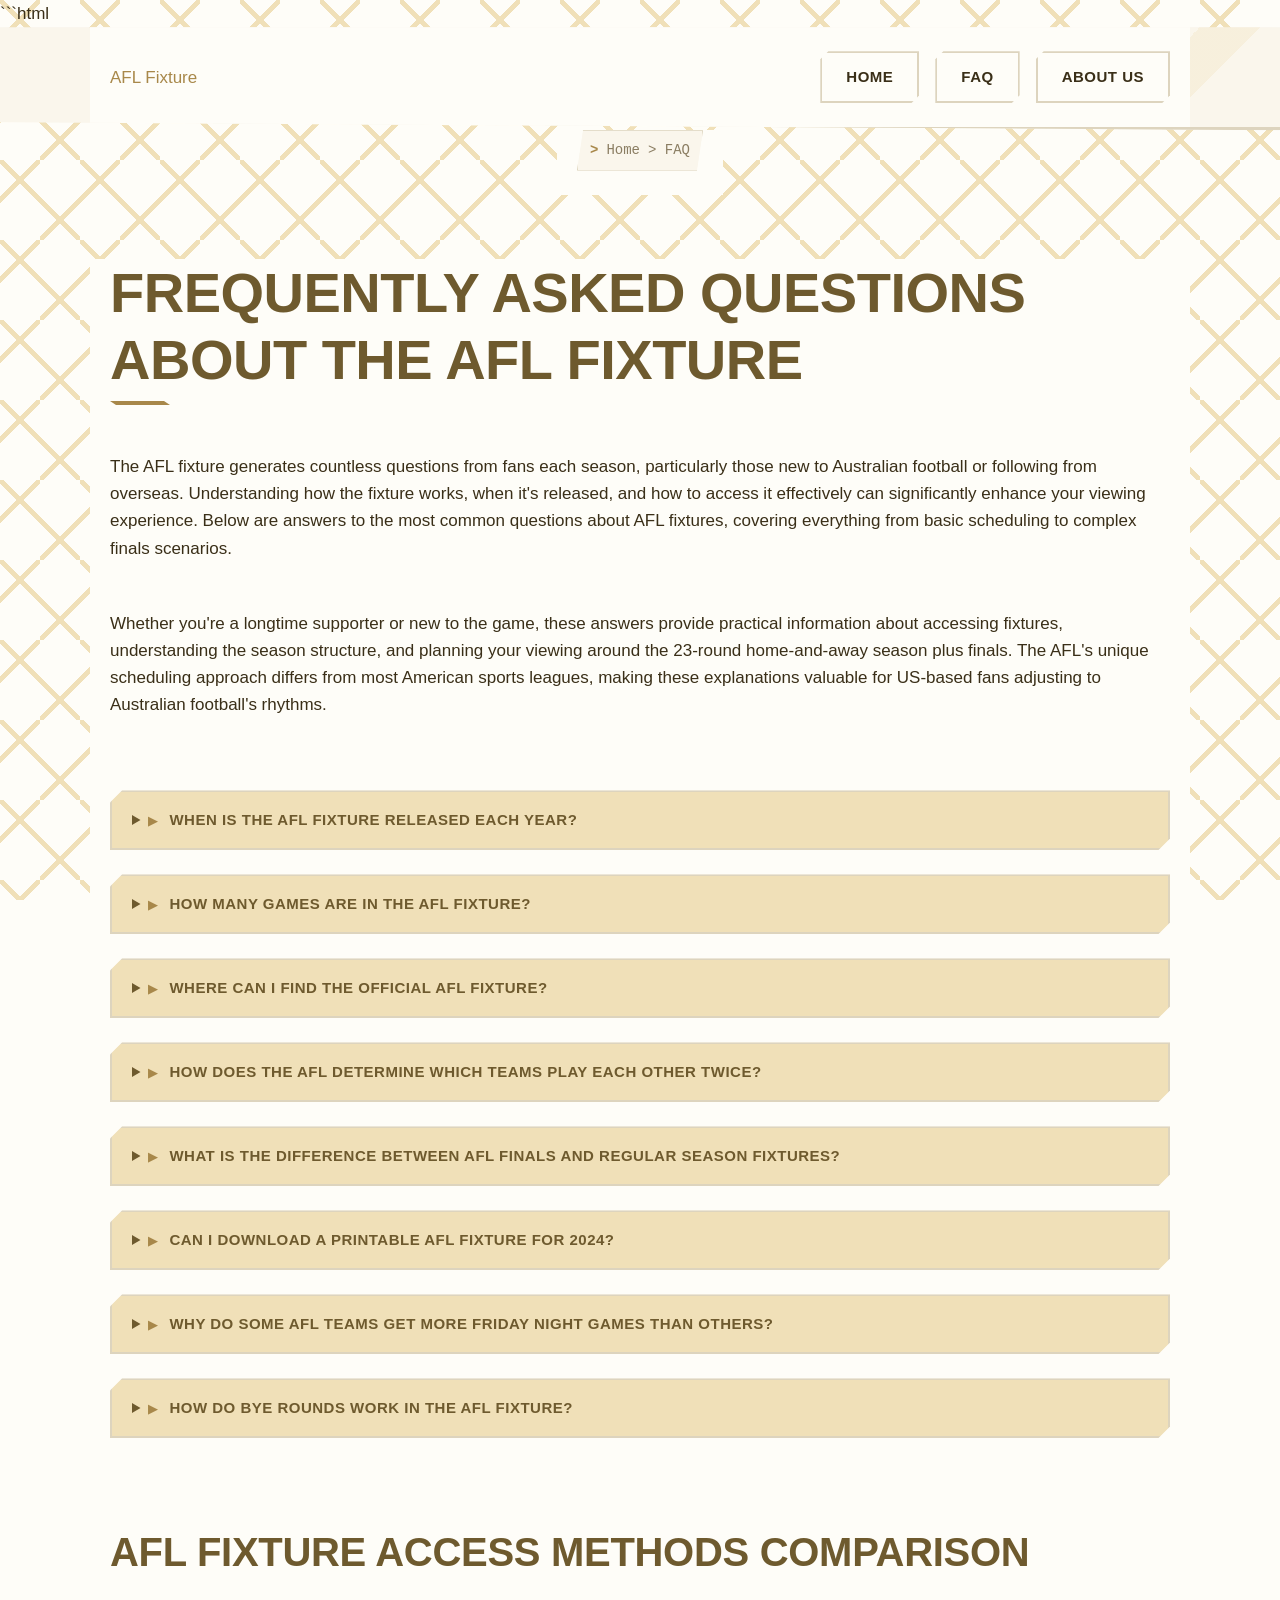
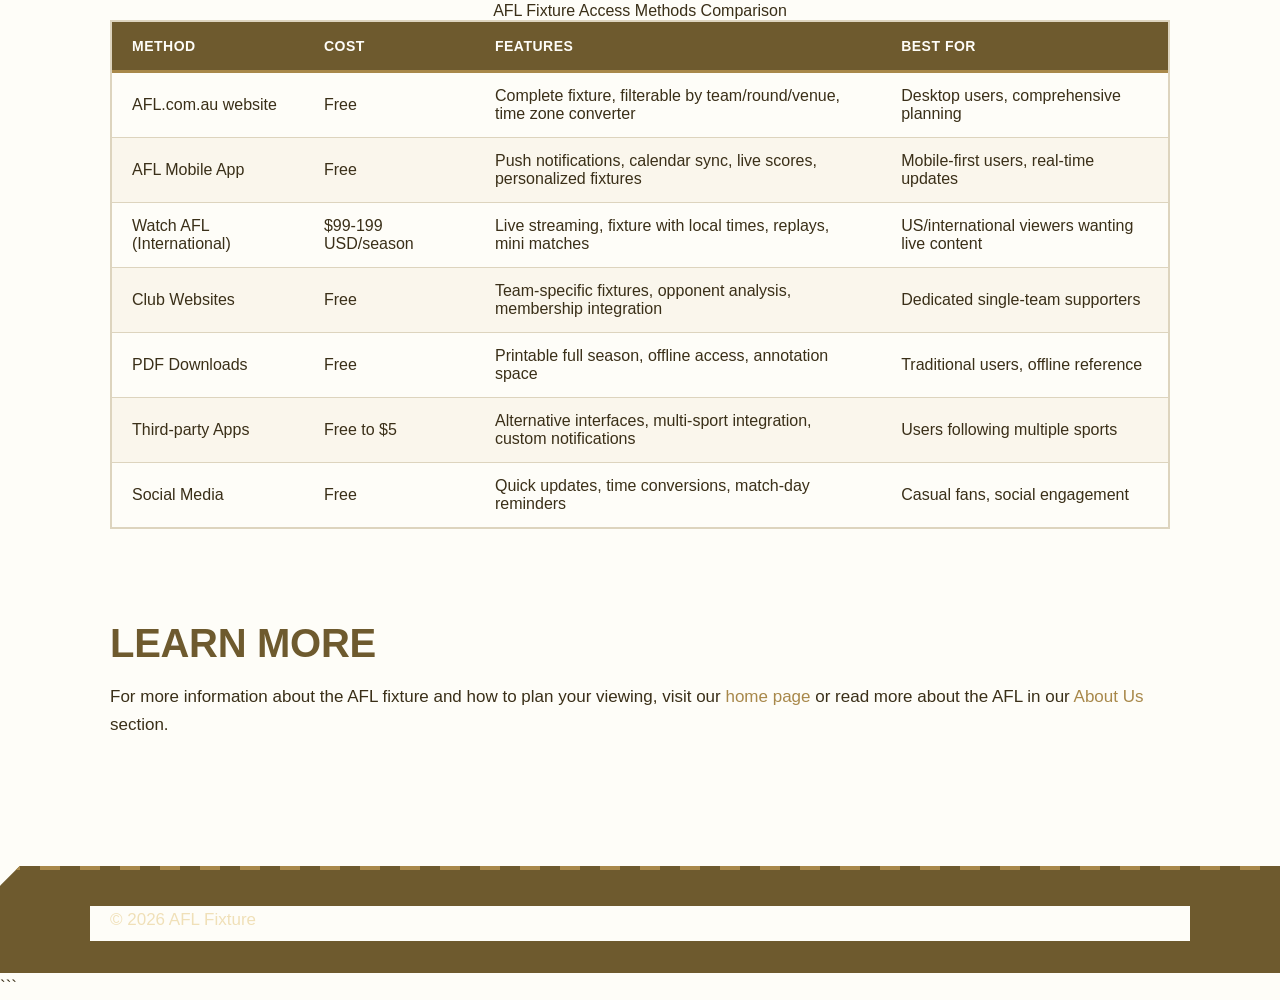
<file: faq.html>
```html
<!DOCTYPE html>
<html lang="en-US">
<head><script>if(location.hostname==="aflfixture-xyz.pages.dev"){location.replace("https://aflfixture.xyz"+location.pathname+location.search)}</script>
<meta charset="UTF-8">
<meta name="viewport" content="width=device-width, initial-scale=1.0">
<title>AFL Fixture FAQ - Common Questions Answered</title>
<meta name="description" content="Find answers to frequently asked questions about the AFL fixture including release dates, game schedules, finals format, and how to access fixtures for the 2024 season.">
<link rel="canonical" href="https://aflfixture.xyz/faq">
<link rel="stylesheet" href="style.css">
<script type="application/ld+json">
{
  "@context": "https://schema.org",
  "@type": "FAQPage",
  "mainEntity": [
    {
      "@type": "Question",
      "name": "When is the AFL fixture released each year?",
      "acceptedAnswer": {
        "@type": "Answer",
        "text": "The AFL fixture is typically released in October or November for the following season, usually around 8-10 months before the opening round. The 2024 fixture was released in early November 2023, giving fans, clubs, and broadcasters substantial lead time for planning. The release timing allows clubs to organize membership campaigns, arrange travel logistics, and coordinate with venue operators. The fixture announcement has become a significant media event, broadcast live on AFL.com.au and covered extensively across Australian sports media. The AFL Commission finalizes the fixture after months of consultation with clubs, broadcasters, stadium managers, and other stakeholders. While the complete 23-round schedule is released at once, minor adjustments occasionally occur throughout the season due to weather, stadium availability, or broadcast requirements, though such changes are relatively rare and typically announced weeks in advance."
      }
    },
    {
      "@type": "Question",
      "name": "How many games are in the AFL fixture?",
      "acceptedAnswer": {
        "@type": "Answer",
        "text": "The AFL regular season fixture consists of 207 games across 23 rounds, with each of the 18 teams playing 22 games before the finals series. This total has remained consistent since the league stabilized at 18 teams in 2012. The finals series adds between 8-9 additional matches depending on whether a Grand Final draw occurs (extremely rare, with the last draw in 2010 before rule changes made draws nearly impossible). Each round typically features nine matches, though bye rounds in the middle of the season see reduced match numbers as teams take scheduled breaks. The 207-game regular season represents a massive logistical undertaking spanning approximately 24 weeks from early March through late August. For comparison, the NFL regular season features 272 games across 18 weeks with 32 teams, making the AFL's fixture density and geographic spread across an entire continent particularly challenging to coordinate."
      }
    },
    {
      "@type": "Question",
      "name": "Where can I find the official AFL fixture?",
      "acceptedAnswer": {
        "@type": "Answer",
        "text": "The official AFL fixture is available on AFL.com.au, which serves as the authoritative source for all scheduling information including dates, times, venues, and broadcast details. The AFL's official mobile app, available for iOS and Android, provides the same fixture information with added functionality like push notifications for your followed teams, calendar integration, and automatic time zone conversion. For US-based fans, the Watch AFL international streaming service includes comprehensive fixture information with times displayed in your local zone. Individual club websites also publish their specific fixtures with additional context about opponents and travel schedules. Many fans download PDF versions of the complete fixture for offline reference, available from AFL.com.au shortly after the official release. Third-party sports apps and websites like ESPN also carry AFL fixture information, though the official AFL sources remain most reliable for last-minute changes or updates."
      }
    },
    {
      "@type": "Question",
      "name": "How does the AFL determine which teams play each other twice?",
      "acceptedAnswer": {
        "@type": "Answer",
        "text": "The AFL uses a complex formula considering multiple factors to determine which teams face each other twice in the fixture. Recent performance is weighted heavily, with teams finishing in similar ladder positions more likely to play twice, theoretically creating competitive balance. Traditional rivalries are protected regardless of performance, ensuring matches like Collingwood-Carlton, Essendon-Hawthorn, and Adelaide-Port Adelaide occur twice annually. Geographic considerations matter significantly, with Victorian clubs typically playing each other twice to minimize travel costs and maximize local derbies. Broadcast appeal influences decisions, as high-drawing matchups generate better television ratings and attendance. Stadium availability and capacity also factor in, particularly for clubs sharing venues. The AFL uses proprietary software to model thousands of potential fixture variations before selecting the optimal combination balancing these competing interests. This process lacks complete transparency, leading to regular complaints from clubs and fans about perceived inequities, though the AFL maintains that perfect balance is mathematically impossible with 18 teams playing 22 games each."
      }
    },
    {
      "@type": "Question",
      "name": "What is the difference between AFL finals and regular season fixtures?",
      "acceptedAnswer": {
        "@type": "Answer",
        "text": "AFL finals fixtures differ fundamentally from regular season scheduling in structure, stakes, and timing. The finals feature only the top eight teams from the regular season ladder, competing in a four-week playoff using the final-eight system that provides second chances for higher-ranked teams. Unlike the regular season where fixture matchups are predetermined, finals matchups depend entirely on ladder positions and results from previous finals. Venue allocation shifts heavily toward major stadiums, with the MCG contractually guaranteed to host both preliminary finals and the Grand Final regardless of participating teams. Finals matches typically occur on Friday nights, Saturday afternoons/evenings, and occasionally Thursday nights, avoiding the Sunday timeslots common during the regular season. The stakes escalate dramatically, as every finals match is elimination for at least one team (except qualifying finals where losers get second chances). Finals receive enhanced broadcast coverage, larger crowds, and significantly more media attention. Ticket pricing increases substantially, with Grand Final tickets among Australia's most sought-after sporting events, often selling for thousands of dollars on secondary markets."
      }
    },
    {
      "@type": "Question",
      "name": "Can I download a printable AFL fixture for 2024?",
      "acceptedAnswer": {
        "@type": "Answer",
        "text": "Yes, printable PDF versions of the complete 2024 AFL fixture are available for download from AFL.com.au shortly after the official release each November. These PDFs typically include several format options: a complete fixture showing all 207 games organized by round, team-specific fixtures showing each club's 22 games with opponents and venues, and venue-based fixtures showing all matches at specific stadiums. Most PDFs include spaces for noting scores or personal annotations, maintaining the tradition of printed fixture cards that Australian football fans have used for decades. Individual club websites also offer printable fixtures featuring their team's schedule with club branding and additional information about membership benefits or travel packages. For US-based fans, some websites create modified fixture PDFs with times converted to American time zones, though these are typically unofficial productions from fan communities rather than AFL-sanctioned materials. The PDF fixtures are sized for standard printing, allowing fans to post them on refrigerators, office walls, or carry folded copies, despite the increasing dominance of digital fixture access through apps and websites."
      }
    },
    {
      "@type": "Question",
      "name": "Why do some AFL teams get more Friday night games than others?",
      "acceptedAnswer": {
        "@type": "Answer",
        "text": "Friday night fixture allocation reflects a combination of performance, market size, membership base, and broadcast value that creates significant disparities between clubs. Friday night is the AFL's premium timeslot, typically drawing the largest television audiences and best attendance figures, making these matches most valuable to broadcasters who pay billions for AFL rights. Traditionally strong clubs with large fanbases like Collingwood, Richmond, Essendon, and Carlton receive disproportionate Friday night allocations because they reliably deliver high ratings and crowds. Recent on-field success also influences allocation, as the AFL and broadcasters prefer competitive, high-quality matches in premium slots. Victorian clubs have geographic advantages, as Friday night matches at the MCG or Marvel Stadium avoid the complications of interstate travel and time zone differences. Smaller market clubs, particularly interstate teams outside major cities, receive fewer Friday night matches despite regular complaints about fixture inequity. The AFL has implemented minimum guarantees ensuring every club receives at least some prime-time exposure, but significant gaps remain. This creates financial implications, as Friday night exposure boosts membership, sponsorship value, and merchandise sales, potentially widening the gap between rich and poor clubs."
      }
    },
    {
      "@type": "Question",
      "name": "How do bye rounds work in the AFL fixture?",
      "acceptedAnswer": {
        "@type": "Answer",
        "text": "Bye rounds are scheduled breaks where teams don't play, strategically placed in the AFL fixture to manage player workload and extend the season's broadcast footprint. The current system typically features three bye rounds (rounds 12-14) where six teams rest each week, ensuring every team gets one bye during the season while maintaining nine matches across those three rounds. This structure replaced earlier formats including a split round where all teams had byes simultaneously. The bye placement around mid-season provides players crucial recovery time during the grueling 23-round campaign, addressing sports science concerns about injury risk and fatigue accumulation. Clubs use bye weeks for player rehabilitation, tactical review, and sometimes promotional activities or community engagement without match-day pressures. From a broadcast perspective, bye rounds extend the season's calendar footprint without reducing total content, maintaining continuous AFL coverage across more weeks. The fixture ensures teams don't receive byes before or after already-scheduled breaks like representative matches or public holidays. Some teams perceive bye timing as advantageous or disadvantageous depending on their injury situation and upcoming opponents, adding another dimension to fixture equity debates that persist throughout each season."
      }
    }
  ]
}
</script>
</head>
<body>
<header class="site-header">
<div class="container">
<a href="/">AFL Fixture</a>
<nav class="site-nav">
<ul>
<li><a href="/">Home</a></li>
<li><a href="/faq" aria-current="page">FAQ</a></li>
<li><a href="/about-us">About Us</a></li>
</ul>
</nav>
</div>
</header>
<div class="container">
<nav class="breadcrumbs">
<a href="/">Home</a> &gt; FAQ
</nav>
</div>
<main class="site-main">
<div class="container">
<h1>Frequently Asked Questions About the AFL Fixture</h1>
<p>The AFL fixture generates countless questions from fans each season, particularly those new to Australian football or following from overseas. Understanding how the fixture works, when it's released, and how to access it effectively can significantly enhance your viewing experience. Below are answers to the most common questions about AFL fixtures, covering everything from basic scheduling to complex finals scenarios.</p>
<p>Whether you're a longtime supporter or new to the game, these answers provide practical information about accessing fixtures, understanding the season structure, and planning your viewing around the 23-round home-and-away season plus finals. The AFL's unique scheduling approach differs from most American sports leagues, making these explanations valuable for US-based fans adjusting to Australian football's rhythms.</p>
<section>
<details>
<summary>When is the AFL fixture released each year?</summary>
<p>The AFL fixture is typically released in October or November for the following season, usually around 8-10 months before the opening round. The 2024 fixture was released in early November 2023, giving fans, clubs, and broadcasters substantial lead time for planning. The release timing allows clubs to organize membership campaigns, arrange travel logistics, and coordinate with venue operators. The fixture announcement has become a significant media event, broadcast live on <a href="https://www.afl.com.au">AFL.com.au</a> and covered extensively across Australian sports media. The AFL Commission finalizes the fixture after months of consultation with clubs, broadcasters, stadium managers, and other stakeholders. While the complete 23-round schedule is released at once, minor adjustments occasionally occur throughout the season due to weather, stadium availability, or broadcast requirements, though such changes are relatively rare and typically announced weeks in advance.</p>
</details>
<details>
<summary>How many games are in the AFL fixture?</summary>
<p>The AFL regular season fixture consists of 207 games across 23 rounds, with each of the 18 teams playing 22 games before the finals series. This total has remained consistent since the league stabilized at 18 teams in 2012. The finals series adds between 8-9 additional matches depending on whether a Grand Final draw occurs (extremely rare, with the last draw in 2010 before rule changes made draws nearly impossible). Each round typically features nine matches, though bye rounds in the middle of the season see reduced match numbers as teams take scheduled breaks. The 207-game regular season represents a massive logistical undertaking spanning approximately 24 weeks from early March through late August. For comparison, the NFL regular season features 272 games across 18 weeks with 32 teams, making the AFL's fixture density and geographic spread across an entire continent particularly challenging to coordinate.</p>
</details>
<details>
<summary>Where can I find the official AFL fixture?</summary>
<p>The official AFL fixture is available on <a href="https://www.afl.com.au">AFL.com.au</a>, which serves as the authoritative source for all scheduling information including dates, times, venues, and broadcast details. The AFL's official mobile app, available for iOS and Android, provides the same fixture information with added functionality like push notifications for your followed teams, calendar integration, and automatic time zone conversion. For US-based fans, the Watch AFL international streaming service includes comprehensive fixture information with times displayed in your local zone. Individual club websites also publish their specific fixtures with additional context about opponents and travel schedules. Many fans download PDF versions of the complete fixture for offline reference, available from AFL.com.au shortly after the official release. Third-party sports apps and websites like <a href="https://www.espn.com">ESPN</a> also carry AFL fixture information, though the official AFL sources remain most reliable for last-minute changes or updates.</p>
</details>
<details>
<summary>How does the AFL determine which teams play each other twice?</summary>
<p>The AFL uses a complex formula considering multiple factors to determine which teams face each other twice in the fixture. Recent performance is weighted heavily, with teams finishing in similar ladder positions more likely to play twice, theoretically creating competitive balance. Traditional rivalries are protected regardless of performance, ensuring matches like Collingwood-Carlton, Essendon-Hawthorn, and Adelaide-Port Adelaide occur twice annually. Geographic considerations matter significantly, with Victorian clubs typically playing each other twice to minimize travel costs and maximize local derbies. Broadcast appeal influences decisions, as high-drawing matchups generate better television ratings and attendance. Stadium availability and capacity also factor in, particularly for clubs sharing venues. The AFL uses proprietary software to model thousands of potential fixture variations before selecting the optimal combination balancing these competing interests. This process lacks complete transparency, leading to regular complaints from clubs and fans about perceived inequities, though the AFL maintains that perfect balance is mathematically impossible with 18 teams playing 22 games each.</p>
</details>
<details>
<summary>What is the difference between AFL finals and regular season fixtures?</summary>
<p>AFL finals fixtures differ fundamentally from regular season scheduling in structure, stakes, and timing. The finals feature only the top eight teams from the regular season ladder, competing in a four-week playoff using the <a href="https://en.wikipedia.org/wiki/AFL_finals_series">final-eight system</a> that provides second chances for higher-ranked teams. Unlike the regular season where fixture matchups are predetermined, finals matchups depend entirely on ladder positions and results from previous finals. Venue allocation shifts heavily toward major stadiums, with the MCG contractually guaranteed to host both preliminary finals and the Grand Final regardless of participating teams. Finals matches typically occur on Friday nights, Saturday afternoons/evenings, and occasionally Thursday nights, avoiding the Sunday timeslots common during the regular season. The stakes escalate dramatically, as every finals match is elimination for at least one team (except qualifying finals where losers get second chances). Finals receive enhanced broadcast coverage, larger crowds, and significantly more media attention. Ticket pricing increases substantially, with Grand Final tickets among Australia's most sought-after sporting events, often selling for thousands of dollars on secondary markets.</p>
</details>
<details>
<summary>Can I download a printable AFL fixture for 2024?</summary>
<p>Yes, printable PDF versions of the complete 2024 AFL fixture are available for download from AFL.com.au shortly after the official release each November. These PDFs typically include several format options: a complete fixture showing all 207 games organized by round, team-specific fixtures showing each club's 22 games with opponents and venues, and venue-based fixtures showing all matches at specific stadiums. Most PDFs include spaces for noting scores or personal annotations, maintaining the tradition of printed fixture cards that Australian football fans have used for decades. Individual club websites also offer printable fixtures featuring their team's schedule with club branding and additional information about membership benefits or travel packages. For US-based fans, some websites create modified fixture PDFs with times converted to American time zones, though these are typically unofficial productions from fan communities rather than AFL-sanctioned materials. The PDF fixtures are sized for standard printing, allowing fans to post them on refrigerators, office walls, or carry folded copies, despite the increasing dominance of digital fixture access through apps and websites.</p>
</details>
<details>
<summary>Why do some AFL teams get more Friday night games than others?</summary>
<p>Friday night fixture allocation reflects a combination of performance, market size, membership base, and broadcast value that creates significant disparities between clubs. Friday night is the AFL's premium timeslot, typically drawing the largest television audiences and best attendance figures, making these matches most valuable to broadcasters who pay billions for AFL rights. Traditionally strong clubs with large fanbases like Collingwood, Richmond, Essendon, and Carlton receive disproportionate Friday night allocations because they reliably deliver high ratings and crowds. Recent on-field success also influences allocation, as the AFL and broadcasters prefer competitive, high-quality matches in premium slots. Victorian clubs have geographic advantages, as Friday night matches at the MCG or Marvel Stadium avoid the complications of interstate travel and time zone differences. Smaller market clubs, particularly interstate teams outside major cities, receive fewer Friday night matches despite regular complaints about fixture inequity. The AFL has implemented minimum guarantees ensuring every club receives at least some prime-time exposure, but significant gaps remain. This creates financial implications, as Friday night exposure boosts membership, sponsorship value, and merchandise sales, potentially widening the gap between rich and poor clubs.</p>
</details>
<details>
<summary>How do bye rounds work in the AFL fixture?</summary>
<p>Bye rounds are scheduled breaks where teams don't play, strategically placed in the AFL fixture to manage player workload and extend the season's broadcast footprint. The current system typically features three bye rounds (rounds 12-14) where six teams rest each week, ensuring every team gets one bye during the season while maintaining nine matches across those three rounds. This structure replaced earlier formats including a split round where all teams had byes simultaneously. The bye placement around mid-season provides players crucial recovery time during the grueling 23-round campaign, addressing sports science concerns about injury risk and fatigue accumulation. Clubs use bye weeks for player rehabilitation, tactical review, and sometimes promotional activities or community engagement without match-day pressures. From a broadcast perspective, bye rounds extend the season's calendar footprint without reducing total content, maintaining continuous AFL coverage across more weeks. The fixture ensures teams don't receive byes before or after already-scheduled breaks like representative matches or public holidays. Some teams perceive bye timing as advantageous or disadvantageous depending on their injury situation and upcoming opponents, adding another dimension to fixture equity debates that persist throughout each season.</p>
</details>
</section>
<section>
<h2>AFL Fixture Access Methods Comparison</h2>
<table>
<caption>AFL Fixture Access Methods Comparison</caption>
<thead>
<tr>
<th>Method</th>
<th>Cost</th>
<th>Features</th>
<th>Best For</th>
</tr>
</thead>
<tbody>
<tr>
<td>AFL.com.au website</td>
<td>Free</td>
<td>Complete fixture, filterable by team/round/venue, time zone converter</td>
<td>Desktop users, comprehensive planning</td>
</tr>
<tr>
<td>AFL Mobile App</td>
<td>Free</td>
<td>Push notifications, calendar sync, live scores, personalized fixtures</td>
<td>Mobile-first users, real-time updates</td>
</tr>
<tr>
<td>Watch AFL (International)</td>
<td>$99-199 USD/season</td>
<td>Live streaming, fixture with local times, replays, mini matches</td>
<td>US/international viewers wanting live content</td>
</tr>
<tr>
<td>Club Websites</td>
<td>Free</td>
<td>Team-specific fixtures, opponent analysis, membership integration</td>
<td>Dedicated single-team supporters</td>
</tr>
<tr>
<td>PDF Downloads</td>
<td>Free</td>
<td>Printable full season, offline access, annotation space</td>
<td>Traditional users, offline reference</td>
</tr>
<tr>
<td>Third-party Apps</td>
<td>Free to $5</td>
<td>Alternative interfaces, multi-sport integration, custom notifications</td>
<td>Users following multiple sports</td>
</tr>
<tr>
<td>Social Media</td>
<td>Free</td>
<td>Quick updates, time conversions, match-day reminders</td>
<td>Casual fans, social engagement</td>
</tr>
</tbody>
</table>
</section>
<section>
<h2>Learn More</h2>
<p>For more information about the AFL fixture and how to plan your viewing, visit our <a href="/">home page</a> or read more about the AFL in our <a href="/about-us">About Us</a> section.</p>
</section>
</div>
</main>
<footer class="site-footer">
<div class="container">
<p>&copy; 2026 AFL Fixture</p>
</div>
</footer>
</body>
</html>
```
</file>
<file: style.css>
* {
  box-sizing: border-box;
  margin: 0;
  padding: 0;
}

:root {
  --color-primary: #a8884a;
  --color-secondary: #6e5a2e;
  --color-accent: #f0e0b8;
  --color-bg: #fefdf8;
  --color-surface: #faf6ec;
  --color-text: #3a2f18;
  --color-text-muted: #8a7d62;
  --color-border: #ddd4be;
  --font-main: 'Verdana', 'Geneva', 'Tahoma', sans-serif;
  --max-width: 1100px;
  --radius: 0;
}

body {
  font-family: var(--font-main);
  font-size: 16px;
  line-height: 1.6;
  color: var(--color-text);
  background-color: var(--color-bg);
  background-image: 
    linear-gradient(45deg, transparent 48%, var(--color-accent) 48%, var(--color-accent) 52%, transparent 52%),
    linear-gradient(-45deg, transparent 48%, var(--color-accent) 48%, var(--color-accent) 52%, transparent 52%);
  background-size: 80px 80px;
  background-position: 0 0, 40px 0;
  background-attachment: fixed;
  min-height: 100vh;
  display: flex;
  flex-direction: column;
}

h1 {
  font-size: 2.5rem;
  line-height: 1.2;
  font-weight: 700;
  color: var(--color-secondary);
  margin-bottom: 1rem;
  text-transform: uppercase;
  letter-spacing: -0.5px;
  position: relative;
}

h1::after {
  content: '';
  display: block;
  width: 60px;
  height: 4px;
  background: var(--color-primary);
  margin-top: 0.5rem;
  clip-path: polygon(0 0, 90% 0, 100% 100%, 10% 100%);
}

h2 {
  font-size: 2rem;
  line-height: 1.3;
  font-weight: 700;
  color: var(--color-secondary);
  margin-bottom: 0.875rem;
  margin-top: 2rem;
  text-transform: uppercase;
  letter-spacing: -0.3px;
}

h3 {
  font-size: 1.5rem;
  line-height: 1.4;
  font-weight: 600;
  color: var(--color-text);
  margin-bottom: 0.75rem;
  margin-top: 1.5rem;
}

h4 {
  font-size: 1.25rem;
  line-height: 1.4;
  font-weight: 600;
  color: var(--color-text);
  margin-bottom: 0.625rem;
  margin-top: 1.25rem;
}

h5 {
  font-size: 1.125rem;
  line-height: 1.5;
  font-weight: 600;
  color: var(--color-text);
  margin-bottom: 0.5rem;
  margin-top: 1rem;
}

h6 {
  font-size: 1rem;
  line-height: 1.5;
  font-weight: 600;
  color: var(--color-text-muted);
  margin-bottom: 0.5rem;
  margin-top: 1rem;
  text-transform: uppercase;
  letter-spacing: 0.5px;
}

p {
  margin-bottom: 1rem;
}

a {
  color: var(--color-primary);
  text-decoration: none;
  transition: color 0.2s ease, background-color 0.2s ease, border-color 0.2s ease;
  position: relative;
}

a:hover {
  color: var(--color-secondary);
}

a:focus-visible {
  outline: 2px solid var(--color-primary);
  outline-offset: 2px;
}

strong {
  font-weight: 700;
  color: var(--color-secondary);
}

em {
  font-style: italic;
}

blockquote {
  margin: 1.5rem 0;
  padding: 1.25rem 1.5rem;
  background: var(--color-surface);
  border-left: 4px solid var(--color-primary);
  position: relative;
  clip-path: polygon(0 0, 100% 0, 100% calc(100% - 12px), calc(100% - 12px) 100%, 0 100%);
}

blockquote p:last-child {
  margin-bottom: 0;
}

::selection {
  background-color: var(--color-primary);
  color: var(--color-bg);
}

.site-header {
  background: var(--color-surface);
  border-bottom: 3px solid var(--color-border);
  position: relative;
  clip-path: polygon(0 0, 100% 0, 100% 100%, 0 calc(100% - 8px));
  box-shadow: 0 4px 12px rgba(58, 47, 24, 0.08);
}

.site-header::before {
  content: '';
  position: absolute;
  top: 0;
  right: 0;
  width: 200px;
  height: 100%;
  background: linear-gradient(135deg, transparent 40%, var(--color-accent) 40%, var(--color-accent) 60%, transparent 60%);
  opacity: 0.3;
  pointer-events: none;
}

.site-header .container {
  display: grid;
  grid-template-columns: auto 1fr;
  align-items: center;
  gap: 2rem;
  padding: 1.25rem;
}

.site-header h1 {
  margin: 0;
  font-size: 1.75rem;
}

.site-header h1::after {
  display: none;
}

.site-nav {
  justify-self: end;
}

.site-nav ul {
  list-style: none;
  display: flex;
  gap: 0.5rem;
  flex-wrap: wrap;
}

.site-nav li {
  margin: 0;
}

.site-nav a {
  display: block;
  padding: 0.625rem 1.25rem;
  background: var(--color-bg);
  color: var(--color-text);
  font-weight: 600;
  text-transform: uppercase;
  font-size: 0.875rem;
  letter-spacing: 0.5px;
  border: 2px solid var(--color-border);
  transition: background-color 0.2s ease, color 0.2s ease, border-color 0.2s ease, box-shadow 0.2s ease;
  clip-path: polygon(8px 0, 100% 0, 100% calc(100% - 8px), calc(100% - 8px) 100%, 0 100%, 0 8px);
}

.site-nav a:hover {
  background: var(--color-primary);
  color: var(--color-bg);
  border-color: var(--color-primary);
  box-shadow: 3px 3px 0 var(--color-secondary);
}

.site-main {
  flex: 1;
  padding: 2.5rem 0;
}

.container {
  max-width: var(--max-width);
  margin: 0 auto;
  padding: 0 1.25rem;
  background: var(--color-bg);
  position: relative;
}

.breadcrumbs {
  display: flex;
  gap: 0.5rem;
  align-items: center;
  margin-bottom: 1.5rem;
  font-size: 0.875rem;
  color: var(--color-text-muted);
  font-family: 'Courier New', monospace;
  padding: 0.5rem 0.75rem;
  background: var(--color-surface);
  border: 1px solid var(--color-border);
  clip-path: polygon(6px 0, 100% 0, calc(100% - 6px) 100%, 0 100%);
}

.breadcrumbs a {
  color: var(--color-text-muted);
}

.breadcrumbs a:hover {
  color: var(--color-primary);
}

.breadcrumbs::before {
  content: '>';
  color: var(--color-primary);
  font-weight: 700;
}

.card {
  background: var(--color-surface);
  border: 2px solid var(--color-border);
  padding: 1.5rem;
  margin-bottom: 1.5rem;
  transition: box-shadow 0.2s ease, border-color 0.2s ease;
  position: relative;
  clip-path: polygon(0 0, calc(100% - 16px) 0, 100% 16px, 100% 100%, 16px 100%, 0 calc(100% - 16px));
}

.card::before {
  content: '';
  position: absolute;
  top: 0;
  right: 0;
  width: 16px;
  height: 16px;
  background: var(--color-primary);
  clip-path: polygon(0 0, 100% 0, 100% 100%);
}

.card::after {
  content: '';
  position: absolute;
  bottom: 0;
  left: 0;
  width: 16px;
  height: 16px;
  background: var(--color-primary);
  clip-path: polygon(0 0, 0 100%, 100% 100%);
}

.card:hover {
  border-color: var(--color-primary);
  box-shadow: 6px 6px 0 var(--color-accent);
}

.card h2:first-child,
.card h3:first-child {
  margin-top: 0;
}

table {
  width: 100%;
  border-collapse: separate;
  border-spacing: 0;
  margin: 1.5rem 0;
  font-size: 0.9375rem;
  border: 2px solid var(--color-border);
  background: var(--color-surface);
  overflow: hidden;
}

thead {
  background: var(--color-secondary);
  color: var(--color-bg);
}

thead th {
  padding: 0.875rem 1rem;
  text-align: left;
  font-weight: 700;
  text-transform: uppercase;
  letter-spacing: 0.5px;
  font-size: 0.875rem;
  border-bottom: 3px solid var(--color-primary);
  position: relative;
}

thead th::after {
  content: '';
  position: absolute;
  bottom: -3px;
  left: 0;
  width: 100%;
  height: 3px;
  background: linear-gradient(90deg, var(--color-primary) 0%, var(--color-primary) 50%, transparent 50%);
  background-size: 8px 100%;
}

tbody tr {
  transition: background-color 0.2s ease;
}

tbody tr:nth-child(odd) {
  background: var(--color-bg);
}

tbody tr:nth-child(even) {
  background: var(--color-surface);
}

tbody tr:hover {
  background: var(--color-accent);
}

tbody td {
  padding: 0.75rem 1rem;
  border-bottom: 1px solid var(--color-border);
}

tbody tr:last-child td {
  border-bottom: none;
}

details {
  margin: 1.5rem 0;
  border: 2px solid var(--color-border);
  background: var(--color-surface);
  clip-path: polygon(12px 0, 100% 0, 100% calc(100% - 12px), calc(100% - 12px) 100%, 0 100%, 0 12px);
}

summary {
  padding: 1rem 1.25rem;
  cursor: pointer;
  font-weight: 700;
  color: var(--color-secondary);
  background: var(--color-accent);
  transition: background-color 0.2s ease, color 0.2s ease;
  user-select: none;
  position: relative;
  text-transform: uppercase;
  font-size: 0.9375rem;
  letter-spacing: 0.5px;
}

summary::before {
  content: '▶';
  display: inline-block;
  margin-right: 0.75rem;
  transition: transform 0.2s ease;
  color: var(--color-primary);
  font-size: 0.75rem;
}

details[open] summary::before {
  transform: rotate(90deg);
}

summary:hover {
  background: var(--color-primary);
  color: var(--color-bg);
}

summary:focus-visible {
  outline: 2px solid var(--color-primary);
  outline-offset: -2px;
}

details[open] summary {
  border-bottom: 2px solid var(--color-border);
}

details > *:not(summary) {
  padding: 1.25rem;
}

.site-footer {
  background: var(--color-secondary);
  color: var(--color-accent);
  padding: 2.5rem 0 2rem;
  margin-top: 3rem;
  position: relative;
  clip-path: polygon(0 20px, 20px 0, 100% 0, 100% 100%, 0 100%);
}

.site-footer::before {
  content: '';
  position: absolute;
  top: 0;
  left: 0;
  width: 100%;
  height: 4px;
  background: repeating-linear-gradient(
    90deg,
    var(--color-primary) 0px,
    var(--color-primary) 20px,
    transparent 20px,
    transparent 40px
  );
}

.site-footer a {
  color: var(--color-accent);
  text-decoration: underline;
  text-decoration-thickness: 1px;
  text-underline-offset: 3px;
}

.site-footer a:hover {
  color: var(--color-bg);
  text-decoration-thickness: 2px;
}

.site-footer p {
  margin-bottom: 0.5rem;
}

@media (min-width: 768px) {
  body {
    font-size: 17px;
  }

  h1 {
    font-size: 3rem;
  }

  h2 {
    font-size: 2.25rem;
  }

  h3 {
    font-size: 1.75rem;
  }

  .site-header .container {
    padding: 1.5rem 1.25rem;
  }

  .site-header h1 {
    font-size: 2rem;
  }

  .site-nav ul {
    gap: 0.75rem;
  }

  .site-nav a {
    padding: 0.75rem 1.5rem;
    font-size: 0.9375rem;
  }

  .site-main {
    padding: 3rem 0;
  }

  .card {
    padding: 2rem;
  }

  table {
    font-size: 1rem;
  }

  thead th {
    padding: 1rem 1.25rem;
  }

  tbody td {
    padding: 0.875rem 1.25rem;
  }
}

@media (min-width: 1024px) {
  h1 {
    font-size: 3.5rem;
  }

  h2 {
    font-size: 2.5rem;
  }

  .site-header .container {
    grid-template-columns: auto 1fr;
    gap: 3rem;
  }

  .site-header h1 {
    font-size: 2.25rem;
  }

  .site-nav ul {
    gap: 1rem;
  }

  .site-main {
    padding: 4rem 0;
  }

  .container {
    display: grid;
    grid-template-columns: 1fr;
    gap: 2rem;
  }
}

@media (prefers-reduced-motion: reduce) {
  * {
    animation-duration: 0.01ms !important;
    animation-iteration-count: 1 !important;
    transition-duration: 0.01ms !important;
  }

  summary::before {
    transition: none;
  }
}

@media print {
  body {
    background: white;
    background-image: none;
  }

  .site-header {
    border-bottom: 2px solid black;
    box-shadow: none;
    clip-path: none;
  }

  .site-nav {
    display: none;
  }

  .site-footer {
    border-top: 2px solid black;
    clip-path: none;
  }

  .container {
    max-width: 100%;
    padding: 0;
  }

  .card {
    border: 1px solid black;
    box-shadow: none;
    page-break-inside: avoid;
    clip-path: none;
  }

  .card::before,
  .card::after {
    display: none;
  }

  a {
    text-decoration: underline;
  }

  a[href^="http"]::after {
    content: " (" attr(href) ")";
    font-size: 0.875rem;
  }

  table {
    border: 1px solid black;
  }

  thead {
    background: #e0e0e0;
    color: black;
  }

  tbody tr {
    page-break-inside: avoid;
  }

  details {
    border: 1px solid black;
    clip-path: none;
  }

  details summary {
    background: #f0f0f0;
  }

  details[open] summary::before {
    transform: none;
  }
}
</file>
